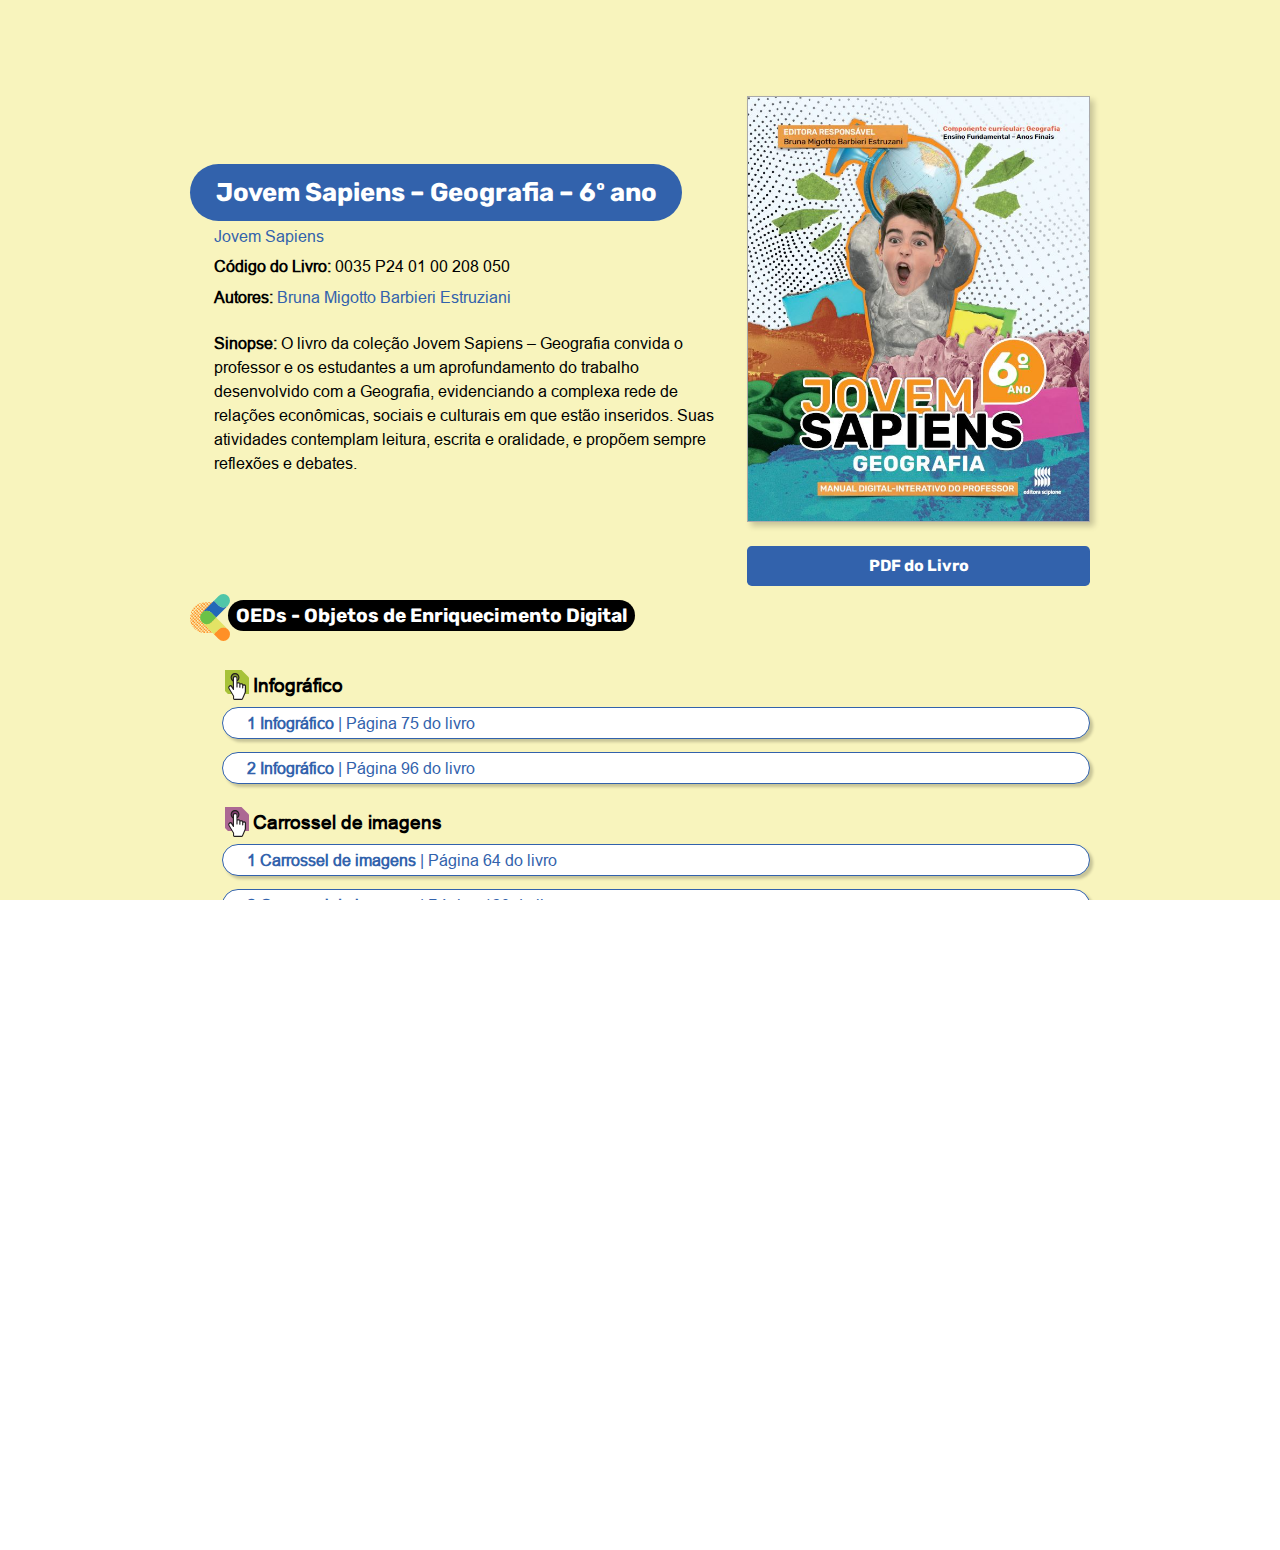
<file: index.html>
<?xml version="1.0" encoding="utf-8"?>
<!DOCTYPE html>
<html xmlns="http://www.w3.org/1999/xhtml" xml:lang="pt-BR" lang="pt-BR">

<head>
	<meta charset="UTF-8" />
	<title>OEDs do Livro Jovem Sapiens 6º ano</title>
	<meta name="robots" content="noindex, nofollow" />

	<!-- Metadados -->
	<meta name="language" content="pt-br" />
	<meta name="viewport" content="width=device-width, initial-scale=1.0" />
	
	<!-- CSS -->
    <link rel="stylesheet" media="screen" type="text/css" href="resources/styles/style_lt.css" />

    <!-- JS -->


</head>

<body lang="pt-BR" xml:lang="pt-BR" class="divulgacaoG24">
	<div itemscope="" itemtype="https://schema.org/Book">
		<meta itemprop="accessibilityFeature" content="largePrint/CSSEnabled" />
		<meta itemprop="accessibilityFeature" content="highContrast/CSSEnabled" />
		<meta itemprop="accessibilityFeature" content="resizeText/CSSEnabled" />
		<meta itemprop="accessibilityFeature" content="displayTransformability" />
		<meta itemprop="accessibilityFeature" content="longDescription" />
		<meta itemprop="accessibilityFeature" content="alternativeText" />
		<meta itemprop="accessibilityControl" content="fullKeyboardControl" />
	</div>
	<main class="vamosDivulgar">

		<!-- Páginas 000 e 000-->
		<section class="pag000 ">
		<!--Livro texto aluno -->
		<div class="">
			
			<div class="col2c alinhaOEDSdv">	
			
				<div class="infoLivro">
					<h2 class="h_titulo_volume">
						<a href="https://edocente.com.br/pnld/jovem-sapiens-geografia-6o-ano-objeto-1-pnld-2024-anos-finais-ensino-fundamental/" target="_blank">Jovem Sapiens – Geografia – 6º ano</a></h2>

					<div class="dados">
						<p class="p_titulo_colecao">
							<a href="https://edocente.com.br/pnld/jovem-sapiens-geografia-6o-ano-objeto-1-pnld-2024-anos-finais-ensino-fundamental/" target="_blank">Jovem Sapiens</a></p>
	
						<p class="p_codigo_livro">
							<span class="span_codigo_livro"><strong>Código do Livro:</strong></span> 
							<span class="conteudo_codigo_livro">0035 P24 01 00 208 050</span></p>
	
						<p class="p_autores">
							<span class="span_autores"><strong>Autores:</strong></span> 
							<span class="conteudo_autores"> <a href="https://edocente.com.br/autores/bruna-migotto-barbieri-estruziani/" target="_blank">Bruna Migotto Barbieri Estruziani</a> </span></p>
	
						<p class="p_sinopse"> 
							<span class="span_sinopse"><strong>Sinopse:</strong></span> 
							<span class="conteudo_sinopse">O livro da coleção Jovem Sapiens – Geografia convida o professor e os estudantes a um aprofundamento do trabalho desenvolvido com a Geografia, evidenciando a complexa rede de relações econômicas, sociais e culturais em que estão inseridos. Suas atividades contemplam leitura, escrita e oralidade, e propõem sempre reflexões e debates.</span> </p>
					</div>

					
				</div>
				<div>
					<figure class="capaLivroDV">
						<img src="resources/images/capa_prof.JPG" alt="" width="350" height="" />
					</figure>
					<a class="btnPDF" href="https://storage.googleapis.com/edocente-content-production/PNLD/PNLD_2024_OBJETO_1/Scipione/SapiensGeografia/index_MP_6.pdf" target="_blank">PDF do Livro</a>
				</div>
			</div>
			<div class="navOEDs">
				<h1 class="apresetaOED"><span>OEDs - Objetos de Enriquecimento Digital</span></h1>
				<h2 class="ti_cinfograficoDV">Infográfico</h2>
				<nav>
					<ul>
						
						<li><a href="content/infografico_6ano_a_movimentacao_das_placas.xhtml" target="_blank"><strong>1 Infográfico</strong> | Página 75 do livro</a></li>
						<li><a href="content/infografico_6ano_as_aguas_e_as_paisagens_terrestres.xhtml" target="_blank"><strong>2 Infográfico</strong> | Página 96 do livro</a></li>
					</ul>
				</nav>
				<h2 class="ti_carrosselDV">Carrossel de imagens</h2>
				<nav>
					<ul class="navCarrosselDV">	
						<li><a href="content/carrossel_h626072sv.html" target="_blank"><strong>1 Carrossel de imagens</strong> | Página 64 do livro</a></li>						
						<li><a href="content/carrossel_l792103gt.html" target="_blank"><strong>2 Carrossel de imagens </strong>| Página 128 do livro</a></li>
						<li><a href="content/carrossel_s923594co.html" target="_blank"><strong>3 Carrossel de imagens</strong> | Página 166 do livro</a></li>
						<li><a href="content/carrossel_s809111ym.html" target="_blank"><strong>4 Carrossel de imagens</strong> | Página 201 do livro</a></li>
						<li><a href="content/carrossel_r778930zj.html" target="_blank"><strong>5 Carrossel de imagens</strong> | Página 212 do livro</a></li>
						<li><a href="content/carrossel_y845834wn.html" target="_blank"><strong>6 Carrossel de imagens</strong> | Página 272 do livro</a></li>
						
				
					</ul>
				</nav>
				<h2 class="ti_gifDV">Gif</h2>
				<nav>
					<ul>							
						<li><a href="content/ano6_gif3.html" target="_blank"><strong>1 Gif</strong> | Página 96 do livro</a></li>
						<li><a href="content/ano6_gif4.html" target="_blank"><strong>2 Gif</strong> | Página 142 do livro</a></li>
						<li><a href="content/ano6_gif5.html" target="_blank"><strong>3 Gif</strong> | Página 172 do livro</a></li>
						<li><a href="content/ano6_gif6.html" target="_blank"><strong>4 Gif</strong> | Página 203 do livro</a></li>
						<li><a href="content/ano6_gif7.html" target="_blank"><strong>5 Gif</strong> | Página 223 do livro</a></li>
						<li><a href="content/ano6_gif8.html" target="_blank"><strong>6 Gif</strong> | Página 256 do livro</a></li>
						<li><a href="content/ano6_gif1.html" target="_blank"><strong>7 Gif</strong> | Página 19 do livro</a></li>
						<li><a href="content/ano6_gif2.html" target="_blank"><strong>8 Gif</strong> | Página 59 do livro</a></li>
					</ul>
				</nav>
			</div>

		</div>
		<!--Livro texto aluno -->

		</section>
		
		
	
	


	</main>
</body>

</html>
</file>
<file: resources/styles/style_lt.css>
@charset "UTF-8";
@import url(reset.css);
/* CSS Document */
/*
// páginas do livro PNDL 2024*/
/* Fonte Faces - Padrão de fonte sutilizadas no livro digital 
// Fonte Títulos: Rubik
// Fonte Citação: Sources Serif Pro
// Fonte Texto Principal:  Arial, Helvetica, sans-serif;

// Padrão de cores para títulos e seções do livro 
*/


@font-face {
    font-family: 'Rubik';
    font-style: normal;
    font-weight: 300;
    src: url(../fonts/Rubik-Regular.ttf) format('truetype'),
        url(../fonts/Rubik-Regular.woff2) format("woff2"),
        url(../fonts/Rubik-Regular.woff) format("woff"),
        url(../fonts/Rubik-Regular.otf) format("opentype");
}

@font-face {
    font-family: 'Rubik';
    font-style: italic;
    font-weight: 300;
    src: url(../fonts/Rubik-Italic.ttf) format('truetype'),
        url(../fonts/Rubik-Italic.woff2) format("woff2"),
        url(../fonts/Rubik-Italic.woff) format("woff"),
        url(../fonts/Rubik-Italic.otf) format("opentype");
}

@font-face {
    font-family: 'Rubik';
    font-style: normal;
    font-weight: bold;
    src: url(../fonts/Rubik-Bold.ttf) format('truetype'),
        url(../fonts/Rubik-Bold.woff2) format("woff2"),
        url(../fonts/Rubik-Bold.woff) format("woff"),
        url(../fonts/Rubik-Bold.otf) format("opentype");
}


@font-face {
    font-family: 'Rubik';
    font-style: italic;
    font-weight: bold;
    src: url(../fonts/Rubik-BoldItalic.ttf) format('truetype'),
        url(../fonts/Rubik-BoldItalic.woff2) format("woff2"),
        url(../fonts/Rubik-BoldItalic.woff) format("woff"),
        url(../fonts/Rubik-BoldItalic.otf) format("opentype");
}

@font-face {
    font-family: 'Source Serif Pro';
    font-style: normal;
    font-weight: 300;
    src: url(../fonts/SourceSerifPro-Regular.ttf) format('truetype'),
        url(../fonts/SourceSerifPro-Regular.woff2) format("woff2"),
        url(../fonts/SourceSerifPro-Regular.woff) format("woff"),
        url(../fonts/SourceSerifPro-Regular.otf) format("opentype");
}

@font-face {
    font-family: 'Source Serif Pro';
    font-style: italic;
    font-weight: 300;
    src: url(../fonts/SourceSerifPro-Italic.ttf) format('truetype'),
        url(../fonts/SourceSerifPro-Italic.woff2) format("woff2"),
        url(../fonts/SourceSerifPro-Italic.woff) format("woff"),
        url(../fonts/SourceSerifPro-Italic.otf) format("opentype");
}

@font-face {
    font-family: 'Source Serif Pro';
    font-style: normal;
    font-weight: bold;
    src: url(../fonts/SourceSerifPro-Bold.ttf) format('truetype'),
        url(../fonts/SourceSerifPro-Bold.woff2) format("woff2"),
        url(../fonts/SourceSerifPro-Bold.woff) format("woff"),
        url(../fonts/SourceSerifPro-Bold.otf) format("opentype");
}

@font-face {
    font-family: 'Source Serif Pro';
    font-style: italic;
    font-weight: bold;
    src: url(../fonts/SourceSerifPro-BoldItalic.ttf) format('truetype'),
        url(../fonts/SourceSerifPro-BoldItalic.woff2) format("woff2"),
        url(../fonts/SourceSerifPro-BoldItalic.woff) format("woff"),
        url(../fonts/SourceSerifPro-BoldItalic.otf) format("opentype");
}


@font-face {
    font-family: "Arial";
    font-style: normal;
    font-weight: 300;
    src: local('Arial'),
        url(../fonts/Arial.woff2) format("woff2"),
        url(../fonts/Arial.woff) format("woff"),
        url(../fonts/Arial.otf) format("opentype"),
        url(../fonts/Arial.ttf) format('truetype');
}


/* menu gabarito*/
.box_card {
    background: rgb(54, 54, 54);
    position: fixed;
    z-index: 1000;
    padding: 1em;
}

.box_card h2 {
    color: #4c9bfc;
    font-size: 1.4em;
}

.box_card .card li a, .box_card .card li {
    color: #fff;
}

.box_card .card li {
    margin: 0.5em 0;
}

.box_card .card li a:hover {
    color: #4c9bfc;
}

/* menu gabarito*/

/*  CSS com seletores */

* {
    box-sizing: border-box;
    margin: 0;
    padding: 0;
}

html, body {
    box-sizing: border-box;
    max-width: 100%;
    overflow-x: hidden;
}


section {
    box-sizing: border-box;
    margin: 0 0 2.5em 0;
}

header {
    display: flex;
    flex-direction: column;
}

section header {
    padding: 15px 0 8px 0;
}

body {
    box-sizing: border-box;
    font-family: Arial, Helvetica, sans-serif;
    font-size: 1em;
    hyphens: none;
    line-height: 1.5em;
    overflow-x: hidden;
}

blockquote {
    font-family: 'Source Serif Pro', serif;
    font-size: 1em;
    max-width: 100%;
}

figure {
    display: table;
    margin: 1em 0.5em;


}

figure img {
    display: block;
    height: auto;
    max-width: 100%;
}


figcaption {
    caption-side: bottom;
    display: table-caption;
    hyphens: none;
}


p, ul li {
    hyphens: none;
}

p {
    hyphens: none !important;
    line-height: 150%;
    max-width: 100%;
    padding: 0.2em 0;
}

strong {
    font-weight: bold;
}

em {
    font-style: italic;
}

strong em {
    font-weight: bold;
    font-style: italic;

}

main {
    max-width: 800px;
    margin: 0 auto;
}
.divulgacaoG24{
    background: #F8F4BD; 
    height: 100vh;
    padding-top: 3em;
}
.vamosDivulgar {
    max-width: 900px !important;
}

.infoLivro {

    width: 60%;

}

.h_titulo_volume {
    font-size: 1.6em;
    font-family: 'Rubik';
    background: #3262ac;
    border-radius: 6em;
    padding: 0.5em 1em;
    width: max-content;
    max-width: 100%;
    line-height: 1.2em;
}
.h_titulo_volume a{
    color: #fff;
}
.p_titulo_colecao{
   
    
}
.p_titulo_colecao a{
    color: #3262ac;
      
}
.conteudo_autores a{
    color: #3262ac;
}
.p_codigo_livro {}
.p_autores {}
.p_sinopse {
    margin-top: 1em;
}
.dados{
    margin-left: 1.5em;
}

.capaLivroDV {
    border: 1px solid #aaaaaa;
    box-shadow: 4px 4px 6px rgba(0, 0, 0, 0.2);
    margin: 2.5em 0 1em 0;
}
.alinhaOEDSdv {
    align-items:center;
    gap: 2em;
}
.apresetaOED {
    font-family: 'Rubik';
    font-size: 1.2em;
    margin-bottom: 0.3em;
    padding: 0.5em 1em 0.86em 2em;
    color: #fff;
    background: url(../images/bg_sumacap.svg) top left no-repeat;
    background-size:40px;
    border-radius: 3em;
    width: max-content;
    max-width: 100%;
}
.apresetaOED  span{
    background: #000;
    padding: 0.2em 0.4em;
    border-radius: 3em;
}

.ti_carrosselDV {
    background: url(../images/ico_carrossel.svg) center left no-repeat;
    background-size:24px;
    padding:0.5em 0.5em 0.5em 1.5em ;
    font-size: 1.2em;
    margin-left: 1.8em;
}

.ti_gifDV {
    background: url(../images/ico_gif.svg) center left no-repeat;
    background-size:24px;
    padding:0.5em 0.5em 0.5em 1.5em ;
    font-size: 1.2em;
    margin-left: 1.8em;
}

.ti_cinfograficoDV {
    background: url(../images/ico_infografico.svg) center left no-repeat;
    background-size:24px;
    padding:0.5em 0.5em 0.5em 1.5em ;
    font-size: 1.2em;
    margin-left: 1.8em;
    margin-top:1em  ;
}
.ti_videoDV {
    background: url(../images/ico_videoaulal.svg) center left no-repeat;
    background-size:24px;
    padding:0.5em 0.5em 0.5em 1.5em ;
    font-size: 1.2em;
    margin-left: 1.8em;
    margin-top:1em  ;
}
.navOEDs {
    max-width: 100%;
}
.navOEDs  nav ul{
    margin-bottom: 1em;
    margin-left: 2em;
}
.navOEDs  nav ul li{
    margin:0 0 0.8em 0;
}
.navOEDs  nav ul li a {
    color: #3262ac;
   
}
.navCarrosselDV li a {
   
}
.navOEDs  nav ul li {
   background: #fff;
    border: 1px solid #3262ac;
    padding: 0.2em 1.5em;
    border-radius: 2em;
    box-shadow: 3px 3px 3px rgba(0, 0, 0, 0.2);
   
}
.navOEDs  nav ul li:hover{
    background: #3262ac;

}
.navOEDs  nav ul li:hover a{
  color:#fff;
}

.btnPDF {
    background: #3262ac;
    color:#fff;
    font-family: 'Rubik';
    font-weight: bold;
    padding: 0.5em 1em;
    border-radius: 0.3em;
    text-align: center;
    margin-top: 1.5em;
    display: block;
}
/*ENRIQUECIMENTOS*/

.enriquecimento {

    padding: 2em;
    background: url(../images/bg_gabarito.svg) top left no-repeat #f8f4bc;
    margin:0 0 1em 0;
    width: 100%;
    max-width: 100%;
    
}

.enriquecimento h2 {
    font-family: 'Rubik', sans-serif;
    font-size: 1.3em;
    margin: 0 0 1em 0;
    text-align: center;
    color:#152030;
    content: '';
    height: 90px;
    margin: -35px 0 0 -60px;
    position: absolute;
    width: 60px;
}

.enriquecimento h3 {
    font-family: 'Rubik', sans-serif;
    font-size: 1.4em;
    margin: 1em 0 0.5em 0;
}


.voltar_enriquecimento {
    background: #576192;
    font-family: 'Rubik', sans-serif;
    font-size: 1.1em;
    color: #fff;
    padding: 8px;
    text-align: center;
    margin: 1em 0 1em 0;
    float: right;
    border-radius: 8px;
    box-shadow: 5px 3px 5px rgba(0, 0, 0, 0.2);
  }

  .voltar_enriquecimento:hover {
    background: #bfc7ee;
    font-family: 'Rubik', sans-serif;
    font-size: 1.1em;
    color: #40476e;
    padding: 8px;
    text-align: center;
    margin: 1em 0;
    float: right;
    border-radius: 8px;
    box-shadow: 5px 3px 5px rgba(0, 0, 0, 0.2);
  }

  video {
      width: 100%;
      max-width: 100%;
      margin: 1em 0;
  }

.tit_oed_carrossel{
    text-align:left;
    font-family:'Rubik', sans-serif;
    color:#000;
    background: url(../images/ico_carrossel.svg) center left no-repeat;
    background-position-y: 10px;
    background-position-x: 10px;
    background-size: 30px;
    font-size: 1.5em;
    max-width:100%;
    width:max-content;
    margin:1em 0 0.5em 1em;
    padding:0.7em 0.5em 0.5em 2em;
    background-color: #55b9a2;
    border-radius: 10px 10px 10px 0;
    display:block;
}


.tit_oed_infografico{
    text-align:left;
    font-family:'Rubik', sans-serif;
    color:#000;
    background: url(../images/ico_infografico.svg) center left no-repeat;
    background-position-y: 10px;
    background-position-x: 10px;
    background-size: 30px;
    font-size: 1.5em;
    max-width:100%;
    width:max-content;
    margin:1em 0 0.5em 1em;
    padding:0.5em 0.5em 0.2em 2em;
    background-color: #d5df40;
    border-radius: 10px;
    display:block;
}

.tit_oed_infografico2 {
    text-align: left;
    font-family:'Rubik', sans-serif;
    color: #000;
    background: url(../images/ico_infografico.svg) center left no-repeat;
    background-position-y: 10px;
    background-position-x: 10px;
    background-size: 30px;
    font-size: 1.5em;
    max-width: 100%;
    width: max-content;
    margin: 1em 0 0.5em 1em;
    padding: 0.5em 0.5em 0.5em 2em;
    background-color: #e22d9d;
    border-radius: 10px 10px 10px 0;
    display: block;
}

.tit_oed_gifanimado {
    text-align: left;
    font-family:'Rubik', sans-serif;
    color: #000;
    background: url(../images/ico_gif.svg) center left no-repeat;
    background-position-y: 10px;
    background-position-x: 10px;
    background-size: 30px;
    font-size: 1.5em;
    max-width: 100%;
    width: max-content;
    margin: 1em 0 0.5em 1em;
    padding: 0.5em 0.5em 0.5em 2em;
    background-color: #f5821f;
    border-radius: 10px 10px 10px 0;
    display: block;
}

.tit_oed_podcast {
    text-align: left;
    font-family:'Rubik', sans-serif;
    font-weight: bold;
    color: #000;
    background: url(../images/ico_podcast.svg) center left no-repeat;
    background-position-y: 10px;
    background-position-x: 10px;
    background-size: 30px;
    font-size: 1.5em;
    max-width: 100%;
    width: max-content;
    margin: 1em 0 0.5em 1em;
    padding: 0.5em 0.5em 0.5em 2em;
    background-color: #6dbbaf;
    border-radius: 10px 10px 10px 0;
    display: block;
}

.tit_oed_video {
    text-align: left;
    font-family:'Rubik', sans-serif;
    color: #000;
    background: url(../images/ico_videoaulal.svg) center left no-repeat;
    background-position-y: 10px;
    background-position-x: 10px;
    background-size: 30px;
    font-size: 1.5em;
    max-width: 100%;
    width: max-content;
    margin: 1em 0 0.5em 1em;
    padding: 0.5em 0.5em 0.5em 2em;
    background-color: #f5821f;
    border-radius: 10px 10px 10px 0;
    display: block;
}

.credito_oeds{
    padding-top:1em;
    display: block;
    text-align: right;
    font-size: 0.9em;
}
.espacoImgOeds {
    margin: 0 0 0 -5px;
}

.orientacao_vdidc34 {
    font-size: 0.9em;
    text-align: center;
}


/* CSS com Classes */

.corprof {
    color: #AA0065;
}

.idiomaitalico {
    font-style: italic;
}

.ocultamn {

    color: transparent;
}

.alinha {
    margin-left: 30px !important;
}

.alinhaImgMarc {
    margin-left: 40px !important;
}



.box_aluno {
    padding-bottom: 1em;
}

.esquerda tr td, .esquerda tr th, .esquerda {
    text-align: left !important;
}

.direita tr td, .direita tr th, .direita {
    text-align: right !important;
}

.centro tr td, .centro tr th, .centro {
    text-align: center !important;
}

.justificado tr td, .justificado tr th, .justificado {
    text-align: justify !important;
}

table tr td:empty, table tr th:empty {
    height: 38px;
    vertical-align: middle;
}

.hifen_ano {
    margin-left: -8px;
}

.bg_branco {
    background: #fff;
}

.url_para_encurtar {
    word-break: break-all;
    color: #000;

}

.credito_oeds{
    padding-top:1em;
    display: block;
    text-align: right;
    font-size: 0.9em;
}

.espacoImgOeds {
    margin: 0 0 0 -5px;
}

.orientacao_vdidc34 {
    font-size: 0.9em;
    text-align: center;
}

/* PÁGINA */

header .pag {
    align-self: flex-end;
}

.pag {
    background: #000;
    color: #fff;
    font-weight: bold;
    padding: 4px 8px;
    width: max-content;
    page-break-before: always;
    page-break-after: avoid;

}

.instrucao {
    background: rgb(49, 49, 49);
    box-shadow: 2px 2px 3px 0px rgba(0, 0, 0, 0.4);
    color: #FFF;
    font-weight: bold;
    margin-top: 2em;
    padding: 0.5em;
    margin: 2.5em 0 1em 0;
}

.texto {
    hyphens: none;
    text-align: justify;
    text-indent: 1.5em;
}

.textoEtapa {
    hyphens: none;
    text-align: justify;
    text-indent: 0em;
}

.txintermediario {
    padding: 0 0 0 40px;
    margin: 0.5em 0;
    text-indent: 0em !important;
}

.txintermediario .marcador {
    display: block;
    background: #000;
    border-radius: 5px;
    color: #fff;
    font-family: 'Rubik', sans-serif;
    font-weight: bold;
    text-align: center;
    padding: 2px 2px;
    margin: 0px 0px 0 -40px !important;
    position: absolute;
    width: 32px;
}

.acabamentoImg {
    border-radius: 20px;
}


/* MANUAL GERAL */
.box_geral_mp {
    background: #f2f5d5;
    padding: 1em;
}

.titulo1MP::before {
    background: url(../images/bg_titulo1mp.svg) top left no-repeat;
    background-size: 100%;
    content: '';
    width: 40px;
    height: 60px;
    position: absolute;
    margin: -17px 0 0 -45px;
}

.titulo1MP {
    background: #2f69b2;
    border-radius: 30px;
    color: #fff;
    font-family: 'Rubik';
    font-size: 1.7em;
    font-weight: bold;
    padding: 8px 20px;
    width: max-content;
    max-width: 100%;
    margin: 1em 0 0.5em 0.7em;
}

.titulo2MP::before {
    background: url(../images/bg_titulo2mp.svg) top left no-repeat;
    background-size: 100%;
    content: '';
    width: 30px;
    height: 50px;
    position: absolute;
    margin: -12px 0 0 -35px;
}

.titulo2MP {
    background: #e1e43c;
    border-radius: 30px;
    color: #000;
    font-family: 'Rubik';
    font-size: 1.4em;
    font-weight: bold;
    padding: 8px 20px;
    width: max-content;
    max-width: 100%;
    margin: 1em 0 0.5em 0.4em;

}

.titulo3MP {

    color: #2f69b2;
    font-family: 'Rubik';
    font-size: 1.2em;
    font-weight: bold;
    width: max-content;
    max-width: 100%;
    margin: 1em 0 0.5em 0em;

}

.titulo4MP {}

.titulo5MP {}

.titCompetencia1 {
    background: #e12d3e;
    border-radius: 6px 6px 6px 0px;
    color: #fff;
    font-family: 'Rubik';
    font-size: 1.1em;
    padding: 4px 8px;
    width: max-content;
    max-width: 100%;
    margin: 1em 0 0em 0;

}

.titCompetencia2 {
    background: #fac9c4;
    border-radius: 6px 6px 6px 0px;
    color: #970c21;
    font-family: 'Rubik';
    font-size: 1.0em;
    padding: 4px 8px;
    width: max-content;
    max-width: 100%;
    margin: 1em 0 0em 0;

}

.titCompetencia3 {
    border: 2px solid #fac9c4;
    border-radius: 0px 6px 6px 6px;
    color: #000;
    font-family: 'Rubik';
    font-size: 0.9em;
    padding: 4px 8px;
    width: max-content;
    max-width: 100%;
    margin: 0;

}

.box_competenciasEspecificas, .box_competenciasBncc {
    background: #fcddd6;
    padding: 1em;
    margin-bottom: 1em;
}

.box_competenciasBncc ol,
.box_competenciasEspecificas ol {
    margin: 0 0 0 30px;
}

.box_competenciasBncc ol li,
.box_competenciasEspecificas ol li {
    margin: 1em 0;
}

.box_competenciasBncc ol li .marcadorBncc,
.box_competenciasEspecificas ol li .marcadorBncc {
    background:#CA112E;
    border-radius: 5px;
    color: #fff;
    display: block;
    font-family: 'Rubik';
    font-weight: bold;
    font-size: 1em;
    position: absolute;
    width: 28px;
    height: 25px;
    text-align: center;
    margin: 0 0 0 -35px;
}

.txIntermediario {
    text-align: left;
    margin: 0.3em 0 0.5em 0;
    hyphens: none;

}

/*TITULOS MP GERAL ESPECIFICOS*/
.ti_vamosComecarMp {
    background: #CA112E;
    border-radius: 14px;
    color: #fff;
    font-family: 'Rubik';
    font-size: 1.1em;
    padding: 4px 20px;
    width: max-content;
    max-width: 100%;
    margin: 1em 0 0.2em 10px;
}

.ti_vamosComecarMp::before {
    background: url(../images/bg_tivamosconcluirmp.svg) top left no-repeat;
    background-size: 100%;
    content: '';
    width: 25px;
    height: 40px;
    position: absolute;
    margin: -8px 0 0 -30px;
}

.ti_aberturaCapituloMP {
    background: #E1E558;
    border-radius: 14px;
    color: #000;
    font-family: 'Rubik';
    font-size: 1.1em;
    padding: 4px 25px;
    width: max-content;
    max-width: 100%;
    margin: 1em 0 0.2em 25px;
}

.ti_aberturaCapituloMP::before {
    background: url(../images/bg_tiaberturacapmp.svg) top left no-repeat;
    background-size: 100%;
    content: '';
    width: 45px;
    height: 40px;
    position: absolute;
    margin: -8px 0 0 -52px;
}

.ti_desenvolvimentoConteudoMp {

    border-radius: 14px;
    color: #000;
    font-family: 'Rubik';
    font-size: 1.1em;
    padding: 4px 12px;
    width: max-content;
    max-width: 100%;
    margin: 1em 0 0.2em 20px;
}

.ti_desenvolvimentoConteudoMp::before {
    background: url(../images/bg_titulo2mp.svg) top left no-repeat;
    background-size: 100%;
    content: '';
    width: 25px;
    height: 40px;
    position: absolute;
    margin: -8px 0 0 -30px;
}

.ti_sujeitoFocoMp {
    background: #47BFA5;
    border-radius: 14px;
    color: #000;
    font-family: 'Rubik';
    font-size: 1.1em;
    padding: 4px 20px;
    width: max-content;
    max-width: 100%;
    margin: 1em 0 0.2em 10px;
}

.ti_sujeitoFocoMp::before {
    background: url(../images/bg_tisujeitofocomp.svg) top left no-repeat;
    background-size: 100%;
    content: '';
    width: 25px;
    height: 40px;
    position: absolute;
    margin: -8px 0 0 -30px;
}

.ti_geografiaDebateMp {
    background: #CF2791;
    border-radius: 14px;
    color: #fff;
    font-family: 'Rubik';
    font-size: 1.1em;
    padding: 4px 20px;
    width: max-content;
    max-width: 100%;
    margin: 1em 0 0.2em 20px;
}

.ti_geografiaDebateMp::before {
    background: url(../images/bg_tidebatemp.svg) top left no-repeat;
    background-size: 100%;
    content: '';
    width: 50px;
    height: 40px;
    position: absolute;
    margin: -12px 0 0 -45px;
}

.ti_horaTemaMp {
    background: #007765 /*#008E78*/;
    border-radius: 14px;
    color: #fff;
    font-family: 'Rubik';
    font-size: 1.1em;
    padding: 4px 20px;
    width: max-content;
    max-width: 100%;
    margin: 1em 0 0.2em 35px;
}

.ti_horaTemaMp::before {
    background: url(../images/bg_tihoradotemamp.svg) top left no-repeat;
    background-size: 100%;
    content: '';
    width: 50px;
    height: 40px;
    position: absolute;
    margin: -12px 0 0 -60px;
}

.ti_dialogandoMp, .ti_embuscaoMp {
    background: #2E6AB3;
    border-radius: 14px;
    color: #fff;
    font-family: 'Rubik';
    font-size: 1.1em;
    padding: 4px 20px;
    width: max-content;
    max-width: 100%;
    margin: 1em 0 0.2em 15px;
}

.ti_dialogandoMp::before, .ti_embuscaoMp::before {
    background: url(../images/bg_dialogandocompv.svg) top left no-repeat;
    background-size: 100%;
    content: '';
    width: 50px;
    height: 40px;
    position: absolute;
    margin: -12px 0 0 -38px;
}

.ti_mesmoTempoMp {
    background: #B93A1E /*#E54A28*/;
    border-radius: 14px;
    color: #fff;
    font-family: 'Rubik';
    font-size: 1.1em;
    padding: 4px 20px;
    width: max-content;
    max-width: 100%;
    margin: 1em 0 0.2em 8px;
}

.ti_mesmoTempoMp::before {
    background: url(../images/bg_timesmotempomp.svg) top left no-repeat;
    background-size: 100%;
    content: '';
    width: 30px;
    height: 40px;
    position: absolute;
    margin: -8px 0 0 -35px;
}

.ti_olhoFonteMp {
    background:#006230 /*#009247*/;
    border-radius: 14px;
    color: #fff;
    font-family: 'Rubik';
    font-size: 1.1em;
    padding: 4px 20px;
    width: max-content;
    max-width: 100%;
    margin: 1em 0 0.2em 10px;
}

.ti_olhoFonteMp::before {
    background: url(../images/bg_tideolhomp.svg) top left no-repeat;
    background-size: 100%;
    content: '';
    width: 30px;
    height: 40px;
    position: absolute;
    margin: -8px 0 0 -35px;
}

.ti_boxComplementarMp {
    background: #D4DAEF;
    border-radius: 14px 14px 14px 0px;
    color: #000;
    font-family: 'Rubik';
    font-size: 1.1em;
    padding: 4px 12px;
    width: max-content;
    max-width: 100%;
    margin: 1em 0 0.2em 0;
}

.ti_atividadesMp {
    background: #E1E558;
    border-radius: 0px 14px 14px 14px;
    color: #000;
    font-family: 'Rubik';
    font-size: 1.1em;
    padding: 4px 12px;
    width: max-content;
    max-width: 100%;
    margin: 1em 0 0.2em 8px;
}

.ti_atividadesMp::before {
    background: url(../images/bg_tiatividadesmp.svg) top left no-repeat;
    background-size: 100%;
    content: '';
    width: 30px;
    height: 40px;
    position: absolute;
    margin: -12px 0 0 -20px;
}


.ti_vocabularioMp {
    border-bottom: 2px solid #F18D6A;
    color: #000;
    font-family: 'Rubik';
    font-size: 1.1em;
    width: max-content;
    max-width: 100%;
    margin: 1em 0 0.2em 0;
}

.ti_organizandoApreMp {
    background: #CA112E;
    border-radius: 14px 14px 14px 0px;
    color: #fff;
    font-family: 'Rubik';
    font-size: 1.1em;
    padding: 4px 12px;
    width: max-content;
    max-width: 100%;
    margin: 1em 0 0.2em 0;
}

.ti_vamosConcluirMp {
    background: #CA112E;
    border-radius: 14px;
    color: #fff;
    font-family: 'Rubik';
    font-size: 1.1em;
    padding: 4px 18px;
    width: max-content;
    max-width: 100%;
    margin: 1em 0 0.2em 10px;
}

.ti_vamosConcluirMp::before {
    background: url(../images/bg_tivamosconcluirmp.svg) top left no-repeat;
    background-size: 100%;
    content: '';
    width: 25px;
    height: 40px;
    position: absolute;
    margin: -5px 0 0 -30px;
}


.ti_paraAlemMp {
    background: #2E6AB3;
    border-radius: 14px;
    color: #fff;
    font-family: 'Rubik';
    font-size: 1.1em;
    padding: 4px 18px;
    width: max-content;
    max-width: 100%;
    margin: 1em 0 0.2em 45px;
}

.ti_paraAlemMp::before {
    background: url(../images/bg_tialempv.svg) top left no-repeat;
    background-size: 100%;
    content: '';
    width: 65px;
    height: 80px;
    position: absolute;
    margin: -5px 0 0 -65px;
}

.ti_referenciasComeMp {
    background: #E1E558;
    border-radius: 14px;
    color: #000;
    font-family: 'Rubik';
    font-size: 1.1em;
    padding: 4px 12px;
    width: max-content;
    max-width: 100%;
    margin: 1em 0 0.2em 10px;
}

.ti_referenciasComeMp::before {
    background: url(../images/bg_titulo2mp.svg) top left no-repeat;
    background-size: 100%;
    content: '';
    width: 20px;
    height: 50px;
    position: absolute;
    margin: -5px 0 0 -25px;
}



.itemMp {
    margin: 0 0 0 15px;
}

.itemMp li::before {
    content: '•';
    color: #5B91CC;
    width: 10px;
    height: 10px;
    position: absolute;
    margin: 0 0 0 -15px;
}

.itemMpCont {
    margin: 0 0 0 15px;
}

.fundoGeralMp {
    background: #cbe8dd;
    border-radius: 16px;
    padding: 1em;
    margin: 1em 0;
}

.tb_habilidadeBncc tbody tr td:first-child {
    font-weight: bold;
}

.tb_habilidadeBncc, .tb_ficha{
    margin: 1em 0;
    width: 100%;
    max-width: 100%;
}

.tb_habilidadeBncc thead tr th, .tb_ficha thead tr th {
    background: #D4DAEF;
    text-align: center;
    font-weight: bold;
    font-size: 1em;

}

.tb_habilidadeBncc th, .tb_habilidadeBncc td,
.tb_ficha th, .tb_ficha td {
    border: 1px solid #5B91CC;
}

.tb_habilidadeBncc tr:nth-child(even) {
    background: #E7EFC1;
}
.tb_ficha tr:nth-child(even) {
    background:transparent;
}

.tb_quadroConteudo {
    margin: 1em 0;
    max-width: 100%;
}

.tb_quadroConteudo thead th {
    background: #D4DAEF;
    text-align: center;
    font-weight: bold;
    padding: 4px 8px;
    hyphens: none;
}

.tb_quadroConteudo th, .tb_quadroConteudo td {
    border: 1px solid #5B91CC;
}

.tb_quadroConteudo tr td {
    vertical-align: top;
    font-size: 0.9em;
    word-wrap: break-word;
}

.tb_quadroConteudo tr td ul {
    margin: 0 0 0 10px;
}

.tb_quadroConteudo tr td ul li::before {
    content: '•';
    color: #5B91CC;
    width: 10px;
    height: 10px;
    position: absolute;
    margin: 0 0 0 -10px;
}

.tb_quadroConteudo tbody tr td:first-child{
    font-weight: bold;
    color: #2f69b2;
}
.tb_quadroConteudo tbody tr td span:first-child{
    background: #BC1680;
    border-radius: 8px;
    color: #fff;
    display: block;
    width: 35px;
    height: 25px;
    padding: 0 0 0 4px;
    text-align: center;
    margin: 0 0 0 5px;
}
.tb_quadroConteudo tbody tr td span:first-child::before{
    background: url(../images/bg_tbcapmp.svg) top left no-repeat;
    background-size: 100%;
    content: '';
    width: 38px;
    height: 35px;
    position: absolute;
    margin: -5px 0 0 -22px;
}



.box_geral_mp .citacao {
    border-left-style: none;
    padding: 0 0 0 0em;
}

.box_geral_mp .citacao .itemMp {
    margin: 0 0 0 40px;
}

.box_geral_mp .citacao .itemMp li {

    list-style: none;
}

.box_geral_mp .citacao .itemMpCont {
    margin: 0 0 0 40px;
    font-family: 'Source Serif Pro', serif;
}

 .itemMp li .itemSubMp{
    margin: 0 0 0 10px;
}
.itemSubMp li::before {
    content: '›';
    color: #2f69b2;
    font-weight: bold;
    width: 10px;
    height: 10px;
    padding: 0 8px;
}


/* FICHA */

.info_elaboradores, .info_editorial,
.dados_editora, .ambiente, .dados_grafica {
    margin: 1em 0;
}

.info_elaboradores h2 {
    margin: 1em 0;
}

.info_elaboradores ul {
    margin: 0 0 1em 0;
}
/* APRESENTAÇÃO MP */
.box_geral_mp .box_apresentacao {
    background: transparent !important;
    padding: 1em;
}

/* SUMÁRIO MP  */

.box_geral_mp .ti_sumario {
    background:#3262ac ;
    border-radius: 30px;
    font-family: 'Rubik';
    font-size: 1.8em;
    font-weight: bold;
    color:#e7e349 ;
    padding: 8px 16px;
    width: max-content;
    margin: 1em 0 1em 1em;
}

.box_geral_mp .ti_sumario::before {
    background: url(../images/bg_sumario.svg) top left no-repeat;
    content: '';
    width: 60px;
    height: 84px;
    position: absolute;
    margin: -50px 0 0 -50px;
}

.sumario_professor{
    font-family: 'Rubik';
    font-size: 1em;
}
.sumario_professor ol {
  margin-left: 1.5em;
}
.sumario_professor ol li a{ 
    color: #000;
}
.sumario_professor ol li ol{
    margin: 0.5em 0;
}
.sumaTit1::before{
    background: url(../images/bg_itemsumamp.svg) top left no-repeat;
    background-size: 100%;
    content: '';
    width: 16px ;
    height:35px ;
    position: absolute;
    margin:  0 0 0 -20px;
}
.sumaTit1{
    margin: 0.4em 0;
}
.sumaTit1 a{
    color: #3069b3 !important;
    font-weight: bold;
    font-size: 1.3em;
}
.sumaTit2{
    margin:0.2em 0 0.9em 0.5em !important;
}
.sumaTit2 a{
    color: #000 !important;
    font-weight: bold;
    font-size: 1.1em;
    background: #EAEB86;
    border-radius: 20px;
    padding: 4px 10px;
}
.sumaTit3{
    margin: 0 0 0 0.8em;
}
.sumaTit3 a{
    background:transparent !important;
    border-radius: 0px !important;
    color: #3069b3 !important;
    font-weight: bold;
    font-size: 1em;

}


/* SUMÁRIO LT  */
.ti_sumario {
    background: #e7e349;
    border-radius: 30px;
    font-family: 'Rubik';
    font-size: 1.8em;
    font-weight: bold;
    color: #3262ac;
    padding: 8px 16px;
    width: max-content;
    margin: 1em 0;
}

.ti_sumario::before {
    background: url(../images/bg_sumario.svg) top left no-repeat;
    content: '';
    width: 60px;
    height: 84px;
    position: absolute;
    margin: -50px 0 0 -50px;
}

.sumario_aluno ol li ol {
    margin: 0 0 0 12px;
}

.sumario_aluno ol li ol li ol {
    margin: 0 0 0 0px;
}

.sumario_aluno ol li ol li ol li ol {
    margin: 0 0 0 12px;
}

.sumaVamoCome {
    border: 1px solid #e4032d;
    border-radius: 30px;
    padding: 4px 16px;
    width: max-content;
    margin: 0.5em 0;
}

.sumaVamoCome a {
    color: #e4032d;
    font-size: 1.2em;
    font-weight: bold;
}

.capNum {
    background: #000;
    border-radius: 30px;
    font-weight: bold;
    color: #fff;
    padding: 8px 0px 8px 20px;


}

.numCap {
    background: #BC1680;
    border-radius: 30px;
    font-size: 1.4em;
    color: #fff;
    padding: 4px 12px;
    margin: 0 0 0 10px;
}

.sumaPag {
    color: #BC1680;
}

.ticap {
    background: #F8F4BD;
    border-radius: 30px;
    color: #3262ac;
    padding: 4px 16px;
    font-size: 1.4em;
    line-height: 190%;
}

.sumaFinal {
    margin: 0.5em 0;
}

.sumaFinal a {
    background: #F8F4BD;
    border-radius: 30px;
    color: #3262ac;
    font-weight: bold;
    padding: 4px 16px;
    font-size: 1.4em;
    line-height: 190%;
}

.sumaCap::before {
    background: url(../images/bg_sumacap.svg) top left no-repeat;
    background-size: 100%;
    content: '';
    width: 40px;
    height: 50px;
    position: absolute;
    margin: -2px 0 0 -26px;
}

.sumaCap {
    margin: 2em 0;
}

.sumaCap a {
    /*background:#F8F4BD;
    border-radius: 8px;*/
    color: #3262ac;
    font-weight: bold;

}

.sumaPeso1 {
    margin: 1em 0;
}

.sumaPeso1::before {
    background: url(../images/suma_peso1.svg) top left no-repeat;
    background-size: 100%;
    content: '';
    width: 10px;
    height: 20px;
    position: absolute;
    margin: 4px 0 0 -16px;
}

.sumaPeso1 a {
    color: #000;
    font-size: 1.3em;
    font-weight: bold;
}

.sumaPeso2 a {
    color: #000;
    font-size: 1.1em;
    font-weight: 200;
}

.sumaPeso3 a {
    color: #000;
    font-size: 1em;
    font-weight: 200;
}
.sumaRecuo3 {
    padding-left: 16px !important;
}

/* Atividades */
.sumaAtividade a {
    color: #288336;
    font-size: 1.2em;
    font-weight: 200;
}

/* Seção atividades*/
.sumaSecAtividade {
    margin: 1em 0;
}

.sumaSecAtividade a {
    color: #288336;
    font-size: 1.3em;
    font-weight: 200;
}

/* Organizando o aprendizado*/
.sumaOrganizando a {
    color: #e4032d;
    font-size: 1.2em;
    font-weight: 200;
}

.sumaOrganizando {
    margin: 0.5em 0 0.5em 12px;
}

/* Dialogando com ... */
.sumaSecDialoga {
    margin: 1em 0;
}

.sumaSecDialoga a {
    color: #3262ac;
    font-size: 1.3em;
    font-weight: 200;
}

.sumaSecDialogaSub {
    margin: 0.5em 0 0.5em 12px;
}

.sumaSecDialogaSub a {
    border-left: 10px solid rgba(97, 146, 205, 0.4);
    color: #000;
    font-size: 1.2em;
    font-weight: 200;
    padding: 0px 8px;
}


/*Geografia em debate */
.sumaSecDebate {
    margin: 1em 0;
}

.sumaSecDebate a {
    color: #3262ac;
    font-size: 1.3em;
    font-weight: 200;
}

.sumaSecDebateSub {
    margin: 0.1em 0 0.1em 12px;
}

.sumaSecDebateSub a {
    border-left: 10px solid rgba(97, 146, 205, 0.4);
    color: #000;
    font-size: 1.2em;
    font-weight: 200;
    padding: 0px 8px;
}

/*Em busca de conhecimento*/
.sumaSecEmbusca {
    margin: 1em 0;
}

.sumaSecEmbusca a {
    color: #3262ac;
    font-size: 1.3em;
    font-weight: 200;
}

.sumaSecEmbuscaSub {
    margin: 0.1em 0 0.1em 12px;
}

.sumaSecEmbuscaSub a {
    border-left: 10px solid rgba(97, 146, 205, 0.4);
    color: #000;
    font-size: 1.2em;
    font-weight: 200;
    padding: 0px 8px;
}


/* AO MESMO TEMPO */
.sumaSujeito a {
    color: #af6901;
    /*#f39200*/
    font-size: 1.2em;
    font-weight: 200;
}

/* De olho da fonte */

.sumaSecOlho {
    margin: 1em 0;
}

.sumaSecOlhoSub {
    margin: 0.2em 0 0.2em 12px;
}

.sumaSecOlho a {
    color: #008639;
    font-size: 1.3em;
    font-weight: 200;
}

.sumaSecOlhoSub a {
    border-left: 10px solid rgba(0, 134, 57, 0.4);
    color: #000;
    font-size: 1.2em;
    font-weight: 200;
    padding: 0px 8px;
}

/* Hora do tema */
.sumaSecHora {
    margin: 1em 0;
}

.sumaSecHoraSub {
    margin: 0.1em 0 0.1em 12px;
}

.sumaSecHora a {
    color: #00836f;
    font-size: 1.3em;
    font-weight: 200;
}

.sumaSecHoraSub a {
    border-left: 10px solid rgba(0, 152, 129, 0.4);
    color: #000;
    font-size: 1.2em;
    font-weight: 200;
    padding: 0px 8px;
}

.box_apresentacao {
    background: #F8F4BD;
    padding: 1em;
}

.box_apresentacao .box {
    padding: 1em 2em;
}

.box_apresentacao::before {
    background: url(../images/bg_apresentacao.svg) top left no-repeat;
    content: '';
    width: 68px;
    height: 112px;
    position: absolute;
    margin: -15px 0 0 -10px;
}

.ti_apresentacaolt {
    background: #2E65A7;
    border-radius: 30px;
    box-shadow: 2px 5px 5px 3px #F0EB83;
    color: #F0EB83;
    font-size: 1.5em;
    width: max-content;
    padding: 8px 30px;
    margin: 1.3em 0 1em 1.5em;
}

.box_conhecaLt {
    background: #F8F4BD;
    padding: 1em;
}

.box_conhecaLt .box {
    padding: 0 1em;
}

.box_conhecaLt h3 {
    font-size: 1.1em;
}

.ti_conhecalivro::before {
    background: url(../images/bg_conhecaolivro.svg) top left no-repeat;
    background-size: 100%;
    content: '';
    width: 84px;
    height: 62px;
    position: absolute;
    margin: -12px 0 0 -94px;
}

.ti_conhecalivro {
    background: #F0EB83;
    border-radius: 30px;
    box-shadow: 2px 5px 5px 3px #F0EB83;
    color: #2E65A7;
    font-weight: bold;
    font-size: 1.5em;
    width: max-content;
    padding: 8px 30px;
    margin: 1.3em 0 1.5em 2em;
}



/* POSICIONAMENTO - COLUNAS */
.col2 {
    display: flex;
    flex-direction: row;
    justify-content: space-between;
    margin: 0.5em 0;
}

.col2c {
    display: flex;
    flex-direction: row;
    justify-content: space-evenly;
    margin: 0.5em 0;
}

.largura200 {
    width: 200px;
}

.largura300 {
    width: 300px;
}

/* MANUAL EM U*/

aside {
    background: #f2f5d5;
    padding: 1em;
}

.orienta {
    background: #5a90cc;
    border-radius: 8px;
    font-family: 'Rubik';
    font-size: 1.3em;
    font-weight: bold;
    padding: 8px 16px;
    text-align: center;
    margin-bottom: 1em;
}

.titVinhetaObj {
    background: #2f69b2;
    border-radius: 8px;
    color: #fff;
    font-family: 'Rubik';
    font-weight: bold;
    font-size: 1.1em;
    padding: 4px 16px;
    width: max-content;
    max-width: 100%;
    margin: 1em 0 0.5em 0;
}

.titVinhetaObj::before {
    background: url(../images/bg_objetivomp.svg) top left no-repeat;
    background-size: 100%;
    content: '';
    width: 40px;
    height: 40px;
    position: absolute;
    margin: -21px 0 0 -33px;
}

.titVinhetaJust {
    background: #f5821f;
    border-radius: 8px;
    color: #000;
    font-family: 'Rubik';
    font-weight: bold;
    font-size: 1.1em;
    padding: 4px 16px;
    width: max-content;
    max-width: 100%;
    margin: 1em 0 0.5em 0;
}

.titVinhetaResp {
    background: #d5df40;
    border-radius: 8px;
    color: #000;
    font-family: 'Rubik';
    font-weight: bold;
    font-size: 1.1em;
    padding: 4px 16px;
    width: max-content;
    max-width: 100%;
    margin: 1em 0 0.5em 0;
}

.titVinhetaBncc {
    background: #c12e3c;
    border-radius: 8px;
    color: #fff;
    font-family: 'Rubik';
    font-weight: bold;
    font-size: 1.1em;
    padding: 4px 16px;
    width: max-content;
    max-width: 100%;
    margin: 1em 0 0.5em 0;
}

.titVinhetaInte {
    background: #06c4a6;
    border-radius: 8px;
    color: #000;
    font-family: 'Rubik';
    font-weight: bold;
    font-size: 1.1em;
    padding: 4px 16px;
    width: max-content;
    max-width: 100%;
    margin: 1em 0 0.5em 0;
}

.titVinhetaInte::before {
    background: url(../images/bg_integrandomp.svg) top left no-repeat;
    background-size: 100%;
    content: '';
    width: 25px;
    height: 40px;
    position: absolute;
    margin: -7px 0 0 -28px;
}

.titVinhetaSuges {
    background: #ce2b90;
    border-radius: 8px;
    color: #fff;
    font-family: 'Rubik';
    font-weight: bold;
    font-size: 1.1em;
    padding: 4px 16px;
    width: max-content;
    max-width: 100%;
    margin: 1em 0 0.5em 0;
}

.titVinhetaSuges::before {
    background: url(../images/bg_sugestaomp.svg) top left no-repeat;
    background-size: 100%;
    content: '';
    width: 30px;
    height: 40px;
    position: absolute;
    margin: -10px 0 0 -18px;
}


.titSecaoSubMp {
    color: #000;
    font-family: 'Rubik';
    font-weight: bold;
    font-size: 1em;
    width: max-content;
    max-width: 100%;
    margin: 0.5em 0 0.5em 0;
}

.fimobjetivos {
    background: url(../images/bg_fimobjetivos.svg);
    height: 2px;
    margin: 1em 0;
}


.fimJustificativa {
    background: url(../images/bg_fimjustificativa.svg);
    height: 2px;
    margin: 1em 0;
}

.fimresposta {
    background: url(../images/bg_fimresposta.svg);
    height: 2px;
    margin: 1em 0;
}

.fimbncc {
    background: url(../images/bg_fimbncc.svg);
    height: 2px;
    margin: 1em 0;
}

.fimintegrando {
    background: url(../images/bg_fimintegrando.svg);
    height: 2px;
    margin: 1em 0;
}

.fimsugestoes {
    background: url(../images/bg_fimsugestao.svg);
    height: 2px;
    margin: 1em 0;
}



.letraMp span:first-child {
    color: #000;
    font-weight: bold;
}

.li_itemMp {
    margin: 0.5em 0;
    text-align: justify;
    hyphens: none;
}

.li_itemMp .li_itemSub {
    margin-left: 1em;
    text-align: justify;
    hyphens: none;
}

.li_itemMp li::before {
    content: '•';
    color: #2f69b2;
    width: 10px;
    height: 10px;
    padding: 0 8px;
}

.li_itemSub li::before {
    content: '›';
    color: #2f69b2;
    font-weight: bold;
    width: 10px;
    height: 10px;
    padding: 0 8px;
}

.li_itemCont {
    margin-left: 21px;
}

.respNum, .respLetra,
.respNumLetra, .li_respItem {
    margin: 0.2em 0;
    text-align: justify;
    hyphens: none;
}


.respNum span:first-child {
    color: #a4530b;
    font-weight: bold;
}

.respLetra span:first-child {
    color: #a4530b;
    font-weight: bold;
}

.respNumLetra span:first-child {
    color: #a4530b;
    font-weight: bold;
}

.li_respItem li::before {
    content: '•';
    color: #a4530b;
    width: 8px;
    height: 10px;
    padding: 0 6px 0 7px;
}

.citacaoMp {
    font-family: 'Source Serif Pro', serif;
    hyphens: none;

}

.citacaoMp blockquote {
    font-family: 'Source Serif Pro', serif;
    hyphens: none;
    text-align: justify;
    text-indent: 1.5em;
}

.titCitacaoMp {
    text-align: center;
    font-size: 1.3em;
    margin: 1em 0 0.5em 0;
}

.li_citacaoItem {
    margin: 0.5em 0;
}

.li_citacaoItem li::before {
    content: '•';
    color: #2f69b2;
    width: 10px;
    height: 10px;
    padding: 0 8px;
}

.li_tabelaItem li::before {
    content: '•';
    color: #2f69b2;
    width: 10px;
    height: 10px;
    padding: 0 8px;
}



/* ABERTURA */

.abertura {
    background: url(../images/bg_capunidade.svg) top left no-repeat #f0eb82;
    padding: 0.5em 0 0 0;
}

.abertura2 {
    background: #f0eb82;
}

.abertura .box, .abertura2 .box {
    padding: 1em 2em;
}

.chapter {
    color: #3262ac;
    font-family: 'Rubik', sans-serif;
    margin: 1em;
    max-width: 100%;
    width: max-content;
}

.chapter .cap {
    background: #000;
    border-radius: 60px;
    display: block;
    color: #fff;
    font-size: 0.8em;
    margin: 25px 0 0 0;
    padding: 4px 16px;
    width: max-content;

}

.chapter .numero {
    background: url(../images/bg_cap_numero.svg) top center no-repeat;
    background-size: 100%;
    color: #fff;
    display: block;
    font-size: 2.2em;
    padding: 25px 0 0 0;
    text-align: center;
    width: 70px;
    height: 72px;
    margin: 0 20px 0 0;
}

.chapterBox {
    display: flex;
    align-items: center;
}

.chapter .titUn {
    font-size: 1.6em;
    width: 80%;
    max-width: 80%;
}

.abertura .legenda, .abertura2 .legenda {
    background: #f8f4bc;
    border-radius: 0 20px 20px 20px;
    margin: 0 0 0 15px;
    padding: 4px 8px;

}

.abertura .legenda .marcador, .abertura2 .legenda .marcador {
    margin: -30px 0 0 -25px;
}

.abertura .box_ativamente .legenda {
    background: #f0eb82;
    border-radius: 0 20px 20px 20px;
    margin: 0 0 0 15px;
    padding: 4px 8px;
    width: max-content;
}

.abertNum {
    padding: 0 0 0 40px;
}

.abertNum span:first-child {
    font-weight: 600;
    margin: 0 0 0 -40px;
    padding: 0 4px;
    position: absolute;
}


.abertLetra {
    padding: 0 0 0 30px;
}

.abertLetra span:first-child {
    font-weight: 600;
    margin: 0 0 0 -30px;
    padding: 0 4px;
    position: absolute;
}


.abertura figure .marcador, .abertura2 figure .marcador {
    background: url(../images/bg_marcadoraber.svg) center center no-repeat;
    background-size: 100%;
    color: #000;
    padding: 8px 8px 16px 8px;
    width: 30px;
    margin: -16px 0 0 -10px;

}

.abertura figure .marcador {
    margin: -10px 0 0 -10px;
    position: absolute;
}

.abertura .citacao, .abertura2 .citacao {
    background: #D6EBE2;

    padding: 1em;
    margin: 1em 0;
}

.abertura .citacao .marcador, .abertura2 .citacao .marcador {
    background: url(../images/bg_marcadoraber.svg) center center no-repeat;
    background-size: 100%;
    color: #000;
    padding: 8px 8px 16px 8px;
    width: 30px;
    margin: -30px 0 0 -30px;
}




.secAtivamente {
    background: url(../images/bg_atividamente.svg) top left no-repeat;
    background-size: 100%;
    color: #fff;
    font-family: 'Rubik', sans-serif;
    font-size: 1.2em;
    font-weight: bold;
    margin: -60px 0 0 -15px;
    padding: 14px 10px 8px 20px;
    position: absolute;
    width: max-content;
}

.box_ativamente {
    background: #f8f4bc;
    border-radius: 20px;
    margin: 2em 0em 1em 0em;
    padding: 2em 1em 1em 1em;
    max-width: 100%;
}

.box_ativamente figure img {
    max-width: 100%;
}

.abertItem {
    margin: 1em 0 1em 2em;
}

.abertItem li::before {
    content: '•';
}

.atvAbert {
    margin: 0 0 0 40px;
}

.atvAbert .marcador {
    background: #000;
    color: #fff;
    margin: 0px 0 0 -35px;
    padding: 0px 6px;
    position: absolute;
}



/* ATIVIDADES */
.atividadesGeo {
    background: #fbca8d;
    border-radius: 16px 16px 16px 0;
    font-family: 'Rubik';
    font-weight: bold;
    padding: 4px 16px;
    width: max-content;
    max-width: 90%;
    line-height: 130%;
    margin-top: 1em;
}

.box_atividadesGeo {
    border-left: 2px solid #fbca8d;
    border-bottom: 2px solid #fbca8d;
    border-radius: 0 0 0 10px;
    padding: 1em;
    margin-bottom: 1em;

}

/* ATIVIDADES HISTÓRIA

.atividades {
    background: url(../images/bg_atividades.svg) top left no-repeat;
    background-size: 100%;
    font-family: 'Rubik', sans-serif;
    font-size: 1.2em;
    font-weight: bold;
    padding: 8px 16px 8px 8px;
    width: max-content;

}

.atividades span {
    background: #e7e349;
}
.box_atividades {
    border-bottom: 2px solid #f39200;
    border-left: 2px solid #f39200;
    border-radius: 0 0 0 10px;
    padding: 0 1em 1em 1em;
}

*/

.atvNum span:first-child {
    font-weight: bold;
}


.ico {
    vertical-align: middle;
}


.atvNum {
    text-align: justify;
    hyphens: none;
    margin: 0 0 0 30px;
}

.atvNumCont {
    margin: 0 0 0 30px;
}

.atvNum+.atvLetra, .atvNum+.atvLetra+.atvLetra {
    margin: 0 0 0 60px;
}

.atvLetra {
    hyphens: none;
    margin: 0 0 0 60px;
    text-indent: 0em;
}

.atvLetra+.corprof,
.atvNum+.li_preto+.corprof,
.atvNum+.li_preto {
    margin: 0 0 0 30px;
}

.atvLetra+.li_preto {
    margin: 0 0 0 60px;
}

.atvLetraCont {
    margin: 0 0 0 1.5em;
    text-indent: 0em !important;
}

.atvNum span:first-child {
    font-weight: bold;
    margin: 0 0 0 -40px;
    padding: 0 4px;
    position: absolute;
    text-align: center;
    width: 40px;
}




.atvLetra span:first-child {
    display: block;
    font-weight: bold;
    margin: 0 0 0 -38px;
    padding: 0 4px;
    position: absolute;
    text-align: center;
    width: 40px;
}


/* TÍTULOS */
.tit2 {
    font-family: 'Rubik', sans-serif;
    font-size: 1.8em;
    margin: 1em 0 0.5em 60px;
    line-height: 110%;
    max-width: 100%;

}

.tit2::before {
    background: url(../images/bg_tit2.svg) top left no-repeat;
    content: '';
    height: 90px;
    margin: -35px 0 0 -60px;
    position: absolute;
    width: 60px;

}

.tit3 {
    font-family: 'Rubik', sans-serif;
    font-size: 1.6em;
    margin: 1em 0 0.5em 0;
    line-height: 120%;
    max-width: 100%;
}

.tit4 {
    font-family: 'Rubik', sans-serif;
    font-size: 1.4em;
    margin: 1em 0 0.5em 0;
    max-width: 100%;

}

.titSec1 {
    font-family: 'Rubik', sans-serif;
    font-size: 1.3em;
    margin: 1em 0 0.5em 0;
    max-width: 100%;
}

.titSec2 {
    font-family: 'Rubik', sans-serif;
    font-size: 1.2em;
    margin: 1em 0 0.5em 0;
    max-width: 100%;
}

.titSec3 {
    font-family: 'Rubik', sans-serif;
    font-size: 1.1em;
    margin: 1em 0 0.5em 0;
    max-width: 100%;
}

/* SEÇÕES  =========================================================================================== */
/* SEÇÃO Organizando o aprendizado */
.secOrganizando {
    background: #fce4e0;

}

.organizando {
    background: #e4032d;
    border-radius: 0 30px 30px 30px;
    color: #fff;
    font-family: 'Rubik', sans-serif;
    font-size: 1.6em;
    font-weight: bold;
    max-width: 100%;
    padding: 8px 16px;
    width: max-content;
}

.secOrganizando .box {
    padding: 1em 2em;
}

.secOrganizando .atvNum {
    margin: 0.5em 0 0.5em 35px;
}

.secOrganizando .atvNumCont {
    margin: 0.5em 0 0.5em 35px;
}


.secOrganizando .atvNum span:first-child {
    background: url(../images/bg_atvnum_orga.svg) center center no-repeat;
    background-size: 100%;
    color: #e4032d;
    display: block;
    font-weight: bold;
    margin: -6px 0 0 -45px;
    padding: 6px 0px 4px 0px;
    position: absolute;
    text-align: center;
    width: 40px;
    height: 36px;


}

.secOrganizando .fundoOrganizandoLivre li {
    background: #f5b1ad;
    border-radius: 0px 8px 8px 8px;
    margin: 0.5em 0 0.5em 35px;
    padding: 0.5em;

}

.secOrganizando .fundoOrganizandoLivre li .marcador {
    background: #e4032d;
    border-radius: 20px 0 0 20px;
    display: block;
    height: 28px;
    margin: -8px 0 0 -39px;
    position: absolute;
    text-align: center;
    width: 32px;
}

.secOrganizando .fundoOrganizando {
    background: #f5b1ad;
    border-radius: 10px;
    margin: 1em;
    padding: 1em;
}

.secOrganizando .fundoOrganizando li {
    margin: 0;
}

.secOrganizando .fundoOrganizando li::before {
    content: '•';
    padding: 0 8px;
}

.secOrganizando .fundoOrganizando li ul li {
    margin-left: 1em;
}

.secOrganizando .fundoOrganizando li ul li::before {
    content: '>';
    font-weight: bold;
}

.secOrganizando .fundoOrganizando .atvNum span:first-child, .secOrganizando .fundoOrganizando .atv span:first-child {
    color: #000;
    background: none;
    font-weight: bold;
    margin: -6px 0 0 -40px;
}

/* SEÇÃO ATIVIDADES */
.secAtividades {
    background: #fef4e9;
}

.ti_atividades {
    background: url(../images/bg_ti_atividades.svg) top left no-repeat;
    background-size: 100%;
    font-family: 'Rubik', sans-serif;
    font-size: 1.3em;
    font-weight: bold;
    padding: 8px 16px;
    width: max-content;
    margin-top: 0em;
}

.ti_atividades::before {
    background: url(../images/bg_tiatividadespv.svg);
    content: '';
    height: 94px;
    margin: -65px 0 0 -72px;
    position: absolute;
    width: 93px;
}

.secAtividades .box {
    padding: 1em 2em;
}

/* SEÇÃO VAMOS COMEÇAR */
.secVamos {
    background: #fce4e0;
    padding: 0 1em 1em 1em;
    margin: 3em 0 0 0;

}

.secVamos .box {
    padding: 2em 1em 1em 1em;
}

.ti_vamos {
    background: #DD253B;
    border-radius: 30px;
    box-shadow: 4px 4px 4px 2px #E2E365;
    color: #fff;
    font-family: 'Rubik', sans-serif;
    font-size: 1.6em;
    padding: 8px 30px;
    width: max-content;
}

.ti_vamos::before {
    background: url(../images/bg_vamoscomecar.svg) top left no-repeat;
    content: '';
    width: 47px;
    height: 90px;
    position: absolute;
    margin: -45px 0 0 -55px;
}

/* SEÇÃO Hora do tema */
.box_horatema, .box_horatema2 {
    height: max-content;
    margin: 0em 0 0 0;
    width: 100%;
    background: #D6EBE2;
}

.box_horatema2 .box {
    padding: 2em 2em 2em 2em;
}


.box_horatema .box {
    padding: 0em 2em 2em 2em;


}

.ti_horadotema {
    background: #007D64;
    border-radius: 30px;
    color: #fff;
    font-family: 'Rubik', sans-serif;
    font-size: 1.4em;

    margin: 0 0 1em 1.4em;
    padding: 8px 32px;
    width: max-content;
}

.ti_horadotema::before {
    background: url(../images/bg_his_tema2.svg) top left no-repeat;
    background-size: 100%;
    content: ' ';
    height: 142px;
    margin: -38px 0 0 -110px;
    position: absolute;
    width: 100px;
    z-index: 3;
}


.box_horatema .box p {
    hyphens: none;
    text-align: justify;
    text-indent: 1.5em;
}


/* SEÇÃO Para ir além */
.secAlem {
    background: #f8f4bc;
    margin: 2em 0 1em 0;

}

.ti_alem {
    background: url(../images/bg_tialem.svg) top left #0057a5;
    border-radius: 30px;
    color: #fff;
    font-family: 'Rubik', sans-serif;
    font-size: 1.4em;
    padding: 8px 20px;
    text-align: center;
    width: 195px;
    margin: 0 0 0 10px;

}

.ti_alem::before {
    background: url(../images/bg_tialempv.svg) top left no-repeat;
    content: '';
    height: 46px;
    margin: -23px 0 0 -105px;
    position: absolute;
    width: 99px;
    z-index: 3;

}

.secAlem .box {
    padding: 1em 2em;
}

.secAlem .cap {
    background: #d02084;
    border-radius: 10px 10px 10px 0;
    color: #fff;
    font-family: 'Rubik', sans-serif;
    font-size: 1em;
    font-weight: bold;
    margin: 0 0 0.5em 0;
    padding: 4px 16px;
}

.secAlem .titulo {
    background: #dde1f3;
    border-radius: 20px;
    font-family: 'Rubik', sans-serif;
    font-size: 1em;
    font-weight: bold;
    margin: 0 0 0.5em 0;
    padding: 4px 16px;
}

.li_indicacao {
    padding: 1em 0;
}

.li_indicacao li {
    hyphens: none;
    padding: 0 0 0 12px;
    text-align: justify;
}

.li_indicacao li::before {
    content: '•';
    position: absolute;
    width: 10px;
    height: 10px;
    margin: 4px 0 0 -10px;
}

.li_indicacao li {
    margin: 0.8em 0;
}

.li_indicacao li p {}

.li_indicacao img {
    padding: 1em 0em;
}

/* SEÇÃO MAPAS */
.ti_mapas {
    background: #e7e349;
    border-radius: 30px;
    color: #000;
    font-family: 'Rubik', sans-serif;
    font-size: 1.2em;
    width: max-content;
    max-width: 100%;
    padding: 4px 20px;
    margin-top: 2em;
}



.ti_mapas::before {
    background: url(../images/bg_referenciaspv.svg) top left no-repeat;
    content: '';
    height: 51px;
    margin: -15px 0 0 -55px;
    position: absolute;
    width: 34px;
}

/* SEÇÃO ReferÊncias bibliográficas comentadas */
.ti_referencias {
    background: #e7e349;
    border-radius: 30px;
    color: #000;
    font-family: 'Rubik', sans-serif;
    font-size: 1.2em;
    width: max-content;
    max-width: 100%;
    padding: 4px 20px;
    margin-top: 2em;
}



.ti_referencias::before {
    background: url(../images/bg_referenciaspv.svg) top left no-repeat;
    content: '';
    height: 51px;
    margin: -15px 0 0 -55px;
    position: absolute;
    width: 34px;
}

.li_referencias {
    padding: 0 0 0 16px;
    margin: 1em 0;
}

.li_referencias li {
    margin: 0.2em 0;
}

.li_referencias .bibl::before {
    content: '•';
    position: absolute;
    width: 10px;
    height: 10px;
    margin: 4px 0 0 -10px;
}

.li_referencias .bibl_comen {
    margin-bottom: 1em;
}

/* SEÇÃO His - Ao mesmo tempo... */
.sec_mesmoTempo {
    background: #fef4e9;
    margin: 2em 0em;
    padding: 0 1em;
}


.ti_mesmotempo {
    font-family: 'Rubik', sans-serif;

}

.ti_mesmotempo::before {
    background: url(../images/bg_mesmotempopv.svg) top left no-repeat;
    content: '';
    height: 57px;
    margin: -20px 0 0 -15px;
    position: absolute;
    width: 27px;
}

.ti_mesmotempo .ti_sec {
    background: #e4032d;
    border-radius: 20px;
    color: #fff;
    font-size: 1.3em;
    padding: 8px 16px;
}

.ti_mesmotempo .titulo {
    background: #e7e349;
    border-radius: 20px;
    font-size: 1.1em;
    padding: 8px 16px;
}

.sec_mesmoTempo .box {
    padding: 1em;
}

.sec_mesmoTempo .box p {
    hyphens: none;
    text-align: justify;
    text-indent: 1.5em;
}

/* SEÇÃO His - Sugejeito em foco */
.sujeitoFoco .box {
    border-radius: 10px;
    border: 1px solid #00836f;
    padding: 1em;
}

.ti_sujeito {
    background: #55b9a2;
    border-radius: 20px;
    color: #000;
    font-family: 'Rubik', sans-serif;
    font-size: 1.2em;
    padding: 4px 16px 4px 30px;
    width: max-content;
}

.ti_sujeito::before {
    background: url(../images/bg_sujeitopv.svg) top left no-repeat;
    content: '';
    height: 62px;
    margin: -15px 0 0 -36px;
    position: absolute;
    width: 34px;
}

.sujeitoFoco .box p {
    hyphens: none;
    text-align: justify;
    text-indent: 1.5em;
}

/* SEÇÃO His - Dialogando com... */
.secDialogando {
    background: #DEE2F3;
    margin: 2em 0;
}

.secDialogando .box {
    padding: 2em 2em 2em 2em;
}

.secDialogando .box p {
    hyphens: none;
    text-align: justify;
    text-indent: 1.5em;
}

.ti_dialogando {
    font-family: 'Rubik', sans-serif;
    font-size: 1.2em;

}

.ti_dialogando::before {
    background: url(../images/bg_dialogandocompv.svg) top left no-repeat;
    background-size: 100%;
    content: '';
    height: 28px;
    margin: -17px 0 0 -20px;
    position: absolute;
    width: 68px;
}

.ti_dialogando :nth-child(1) {
    background: #0057A5;
    border-radius: 30px;
    color: #fff;
    font-size: 1.2em;
    padding: 4px 30px 8px 30px;
}

.ti_dialogando .titulo {
    background: #E5DE40;
    background-size: 100%;
    border-radius: 30px;
    font-size: 1.1em;
    padding: 8px 16px;
}



/* SEÇÃO His - História em debate */
.box_debate {
    background: #F2E1F0;
    margin: 2em 0 1em 0;

}

.box_debate .box {
    padding: 1em 2em;
}

.ti_historia {
    margin: -5px 0 2em 0;
}

.ti_debate {
    background: #BC1680;
    background-size: 100%;
    border-radius: 30px;
    color: #fff;
    font-family: 'Rubik', sans-serif;
    font-size: 1.4em;
    padding: 10px 30px 10px 40px;
    width: max-content;
    margin: 0 0 0 1em;
    max-width: 100%;
}

.ti_debate::before {
    background: url(../images/bg_historia_debatepv.svg) top left no-repeat;
    content: '';
    height: 172px;
    margin: -30px 0 0 -120px;
    position: absolute;
    width: 130px;
}



/* SEÇÃO His - De olho na fonte */
.sec_deolho {
    background: url(../images/bg_texturadeolho.svg) top left repeat-x #ecf2da;
    margin: 3em 0 2em 0;
}

.sec_deolho2 {
    background: url(../images/bg_texturadeolho.svg) top left repeat-x #ecf2da;
    margin: 3em 0 2em 0;
}


.ti_deolho {
    background: #009444;
    border-radius: 50px;
    color: #fff;
    font-family: 'Rubik', sans-serif;
    font-size: 1.3em;
    font-weight: bold;
    padding: 8px 40px;
    width: max-content;

}

.ti_deolho::before {
    background: url(../images/bg_deolhopv.svg) top left no-repeat;
    content: '';
    height: 124px;
    margin: -50px 0 0 -80px;
    position: absolute;
    width: 76px;
}

.sec_deolho .box {
    padding: 2em 2em 2em 2em;
}


.sec_deolho2 .box {
    padding: 4em 2em 2em 2em;
}





/* SEÇÃO Em busca de conhecimento */
.secBuscaconhecimento {
    background: #d6eae1;
    padding: 1em;
    margin: 1em 0;
}

.ti_buscaconheicmento {
    background: #2268B8;
    border-radius: 30px;
    color: #fff;
    font-family: 'Rubik', sans-serif;
    font-size: 1.4em;
    width: max-content;
    padding: 8px 30px;
    max-width: 100%;
}

.ti_buscaconheicmento::before {
    background: url(../images/bg_dialogandocompv.svg) top left no-repeat;
    background-size: 100%;
    content: '';
    height: 40px;
    margin: -25px 0 0 -60px;
    position: absolute;
    width: 100px;
}

.secBuscaconhecimento .box {
    padding: 1em;

}

.secBuscaconhecimento .marcador {
    background: #2268B8;
    border-radius: 20px 20px 0 20px;
    padding: 4px 0;
    margin: -4px 0 0 -50px;
}

.secBuscaconhecimento .atividadesGeo {
    margin-left: 30px;
    margin-top: 1em;
}


.materiais {
    background: #fbca8d;
    border-radius: 16px 16px 16px 0;
    font-family: 'Rubik';
    font-weight: bold;
    padding: 4px 16px;
    width: max-content;
    max-width: 90%;
    line-height: 130%;
    margin-top: 1em;
}

.materiais+.fioMateriais {
    margin-left: 0px;
}

.fioMateriais {
    border: 2px solid #f39200;
    border-radius: 0px 30px 30px 30px;
    padding: 1em 1.5em;
    margin-left: 30px;
    width: max-content;
    max-width: 90%;
}

.fioMateriais li {
    padding: 0 0 0 5px;
}

.fioMateriais li::before {
    content: '•';
    width: 10px;
    height: 10px;
    position: absolute;
    margin: 0 0 0 -12px;
}

.textoEtapa {
    padding: 0 0 0 35px;
    margin: 1em 0;
}

.textoEtapa .marcador {
    background: url(../images/bg_marcadoraber.svg) center center no-repeat;
    background-size: 100%;
    color: #000;
    padding: 2px 0 0px 0px;
    position: absolute;
    width: 30px;
    height: 36px;
    margin: 0 0 0 -35px;
    text-align: center;
}

.secBuscaconhecimento .atvLetra {
    margin-left: 55px;
}

.atividadesGeo+.atvLetra {
    margin-top: 1em;
}

/* ELEMENTOS DE PARAGRAFOS */

/* ELEMENTOS DE LISTA */
.textoEtapaitem {
    margin: 0.5em 0;
    margin-left: 50px;
}

.textoEtapaitem li::before {
    content: '•';
    width: 10px;
    height: 10px;
    position: absolute;
    margin: 0 0 0 -12px;
}


.li_preto {
    margin: 1em 0 1em;
}

.li_preto li {
    padding-left: 16px;
    list-style: none;
}

.li_preto li::before {
    content: '•';
    color: #000;
    width: 16px;
    height: 16px;
    position: absolute;
    margin: 0 0 0 -16px;
}

.li_pretoCont {
    margin: 0 0 0 16px;
}

.itemCont {
    padding-left: 16px;
}

/* BOX COR */

/* BOX COMPLEMENTAR */
.box_complementar {
    padding: 1em;
}

.box_complementar .titBox {
    background: #dde1f3;
    border-radius: 15px 15px 15px 0;
    font-weight: bold;
    padding: 4px 16px;
    width: max-content;
}

.box_complementar .box {
    background: #dde1f3;
    border-radius: 0 15px 15px 15px;
    padding: 1em;
}

.box_complementar .box p {
    text-indent: 1.5em;
}

/* BOX COMPLEMENTAR NEGATIVO */
.box_complementarNeg {
    padding: 1em;
}

.box_complementarNeg .titBox {
    background: #FFF;
    border-radius: 15px 15px 15px 0;
    font-weight: bold;
    padding: 4px 16px;
    width: max-content;
}

.box_complementarNeg .box {
    background: #FFF;
    border-radius: 0 15px 15px 15px;
    padding: 1em;
}

.box_complementarNeg .box p {
    text-indent: 1.5em;
}

/* DESTAQUE PALAVRA*/
.li_palavraDestaqueH {
    display: flex;
    justify-content: space-around;
}

.li_palavraDestaque {
    display: flex;
    flex-direction: column;

}

.li_palavraDestaque li, .li_palavraDestaqueH li,
.li_MarcaDestaque li {
    background: #f5b1ad;
    border-radius: 10px;
    width: max-content;
    padding: 0.5em 1em;
    margin: 0.5em 0;
    max-width: 100%;
}

.li_MarcaDestaque {
    padding: 0 0 0 50px;
}

.li_MarcaDestaque .marcador {
    margin-top: -6px;
    margin-left: -55px;
}

.li_MarcaDestaque .textoEtapa {
    padding: 0 0 0 40px
}

.li_MarcaDestaque .textoEtapa .marcador {
    margin: 0 0 0 -38px;
}

/* BOX PALAVRA */
.box_palavra {

    background: #f5b1ad;
    border-radius: 10px;
    margin: 1em 0;
    max-width: 100%;
    padding: 0.5em;
    width: max-content;
}

.box_palavra .li_preto {
    display: block;
    margin: 1em 1em 1em 1.1em !important;
}

.box_palavra .li_preto li::after {
    color: #000;
    content: '';
    padding: 0 0 0 0px;
}

.box_palavra .li_palavra {
    display: flex;
    flex-wrap: wrap;
    justify-content: center;
    max-width: 100%;
}

.box_palavra .li_palavra li {
    list-style: none;
    padding: 2px 4px;
}

.box_palavra .li_palavra li::after {
    color: #000;
    content: '•';
    padding: 0 0 0 8px;
}

.box_palavra .li_palavra li:last-child::after {
    color: #000;
    content: '';
    padding: 0 0 0 8px;
}








/* BOX INTERMEDIARIO */
.box_intermediario {}

.box_intermediario .intermadiarioTit {
    background: #fff;
    border-radius: 20px 20px 20px 0;
    font-weight: bold;
    padding: 0;
    width: max-content;
}

.box_intermediarioCor {
    margin: 1.5em 0 1em 0;
}

.box_intermediarioCor .marcador {
    display: block;
    background: #000;
    border-radius: 5px;
    color: #fff;
    font-family: 'Rubik', sans-serif;
    font-weight: bold;
    text-align: center;
    padding: 2px 2px;
    margin: -4px 0px 0 -55px;
    position: absolute;
    width: 32px;
}

.box_intermediarioCor .box {
    background: #f1e1ef;
    border-radius: 0 10px 10px 10px;
    padding: 1em;
}

.box_intermediarioCor .box .marcador {
    margin: -30px 0 0 -16px;
}

.intermadiarioTit {
    background: #e99cc4;
    border-radius: 20px 20px 20px 0;
    font-weight: bold;
    padding: 0 16px;
    width: max-content;
    margin-top: 1em;
}

.box_intermediarioNeg .box {
    background: #fff;
    border-radius: 0 10px 10px 10px;
    padding: 1em;
}

.box_intermediarioNeg .marcador {
    display: block;
    background: #000;
    border-radius: 5px;
    color: #fff;
    font-family: 'Rubik', sans-serif;
    font-weight: bold;
    text-align: center;
    padding: 2px 2px;
    margin: -4px 0px 0 -55px;
    position: absolute;
    width: 32px;
}

.box_intermediarioNeg2 {
    background: #fff;
    border-radius: 10px 10px 10px 10px;
    padding: 1em;
    margin: 1em 0 1em 45px;
}

.box_intermediarioNeg2 .marcador {
    margin: -15px 0 0 -60px;
}


/* CITACAO */
.citacao {
    border-left: 3px solid #55b9a2;
    margin: 1.5em 0;
    padding: 0 0 0 1em;
}

.titCita {
    font-family: 'Source Serif Pro', serif;
    text-align: center;
    font-size: 1.3em;
    margin-bottom: 1em;
}

.citacaoTi {
    border-left: 3px solid #55b9a2;
    margin: 0 0 1em 0;
    padding: 10px 0 10px 1em;
}

.citacao blockquote, .citacaoTi blockquote {
    font-family: 'Source Serif Pro', serif;
    hyphens: none;
    text-align: justify;
    text-indent: 1.5em;
}

.citacao .marcador {

    margin: -10px 0 0 -20px;
}

.citacao ul {
    margin: 0 0 0 2em;
}

.citacao ul li {
    font-family: 'Source Serif Pro', serif;
    list-style: disc;
    margin: 4px 0;

}

.secDialogando .citacao .credGeral {
    hyphens: none;
    text-align: right;
    text-indent: 0em;
}

/* CREDITO GERAL FONTE */
.credGeral {
    font-family: Arial, Helvetica, sans-serif;
    font-size: 0.9em;
    text-align: right;
}

.credGeral .marcador {
    position: absolute;
    margin: -25px 0 0 5px;
}

/* ESQUEMA */
.titEsquema {
    border-radius: 20px 20px 20px 0;
    border: 2px solid #00836f;
    font-weight: bold;
    margin: 1em 0 0em 0;
    padding: 4px 16px;
    width: max-content;
}

figure .titEsquema{
    margin:0em 0 0px 0 ;
    display: block;
}



p.titEsquema .marcador {
    display: block;
    background: #000;
    border-radius: 5px;
    color: #fff;
    font-family: 'Rubik', sans-serif;
    font-weight: bold;
    text-align: center;
    padding: 2px 2px;
    margin: 0px 0px 0 -55px;
    position: absolute;
    width: 32px;
}

.titEsquema+figure {
    margin: 1em 0 1em 0em;
}

/* FONTE - EXEMPLO */
.fonteLetra {
    background: #55b9a2;
    border-radius: 30px 30px 30px 0;
    font-weight: bold;
    margin-top: 1em;
    padding: 4px 16px;
    width: max-content;
}

.exemploLetra {
    background: #55b9a2;
    border-radius: 10px 10px 10px 0;
    font-weight: bold;
    margin-top: 1em;
    padding: 4px 8px;
    width: max-content;
}

/* GRÁFICO */

/* GLOSSARIO */
.gloss {
    margin: 1em 0;
}

.gloss dfn {
    border-bottom: 1px solid #e4032d;
    font-weight: bold;
}

.gloss dt {
    float: left;
    margin: 0 8px 0 0;
}

.gloss dd {
    margin-bottom: 0.6em;
}

/* VOCABULARIO */
.vocabulario {
    border-bottom: 1px solid #e4032d;
    font-weight: 600;
}

/* IMAGENS */
figure .marcador {
    margin: 0 0 0 0;
}

/* LACUNA */

/* LEGENDA*/
.legenda {
    background: url(../images/ico_legenda.svg) top left no-repeat;
    margin: 0.3em 0;
    padding: 0.4em 0 0 0;
}

/* MARCADOR - REMISSIVO */
.marcador {
    display: block;
    background: #000;
    border-radius: 5px;
    color: #fff;
    font-family: 'Rubik', sans-serif;
    font-weight: bold;
    text-align: center;
    padding: 2px 2px;
    margin: -4px 0px 0 -40px;
    position: absolute;
    width: 32px;
}

.marcadorNegativo {
    display: block;
    background: #000;
    border-radius: 5px;
    color: #fff;
    font-family: 'Rubik', sans-serif;
    font-weight: bold;
    text-align: center;
    padding: 2px 2px;
    margin: 4px 0px 0 -40px;
    position: absolute;
    width: 32px;
}



/* MAPA */

/* QUADRO E TABELA*/
.hachura {
    background: url(../images/hachura.svg) top left repeat;
}

caption {
    background: rgb(247, 247, 247);
    margin: 8px 0;
    padding: 4px 8px;
    text-align: left;
}

table {
    max-width: 100%;
}

.bg_branco {
    background: #fff;
}

table tr td, table tr th {
    padding: 8px;
}

table .marcador {
    position: static;
    margin: 0 0 0 0;
}

.media50 tr td {
    width: 50%;
}

.media30 tr td {
    width: 33.3%;
}

.esquerda tr td,
.esquerda tr th, .esquerda {
    text-align: left;
}

.direita tr td,
.direita tr th, .direita {
    text-align: right;
}

.centro tr td,
.centro tr th, .centro {
    text-align: center;
}

.justificado tr td,
.justificado tr th, .justificado {
    text-align: justify;
}

.tb_turquesa tr td:empty, .tb_turquesa tr th:empty {
    height: 40px;
}

.tb_turquesa caption {
    background: rgb(248, 248, 248);
    max-width: 100%;
    padding: 4px 8px;
}

.tb_turquesa {
    margin: 1em 0;
}


.tb_turquesa thead tr th, .tb_turquesa tbody tr th {
    background: #d6eae1;
    font-weight: bold;
}

.tb_turquesa .ti_table {
    background: #6dbbaf;
}

.tb_turquesa thead tr th {
    font-weight: bold;
    text-align: center;

}

.tb_turquesa th, .tb_turquesa td, .tb_turquesa thead tr th {
    border: 2px solid #00836f;
    padding: 8px;
}



.tabela td:first-child, .tabela th:first-child {
    border-left: none;

}

.tabela td:last-child, .tabela th:last-child {
    border-right: none;
}

/* RECADO PUBLICITÁRIO*/
.imagemRecado {
    border: 1px solid #fff;
    background: #dde1f3;
    border-radius: 8px;
    font-size: 0.9em;
    margin: 1em 0;
    max-width: 100%;
    padding: 8px 1em;
    width: max-content;
    text-indent: 0em !important;
}

/* RECADO PROPORÇÃO */

/* RECURSO CONTEXTO DA IMAGEM */

/* PAPELARIA */
/* LINHA DO TEMPO*/
.periodo01 {
    border: 2px solid #f39200;
    border-radius: 4px 30px 30px 4px;
    border-left: 16px solid #f39200;
    font-weight: bold;
    font-size: 1.1em;
    padding: 4px 20px 4px 16px;
    width: max-content;
    max-width: 100%;
    margin: 0.5em 0;
}

.periodo02 {
    border: 2px solid #15af97;
    border-radius: 4px 30px 30px 4px;
    border-left: 16px solid #15af97;
    font-weight: bold;
    font-size: 1.1em;
    padding: 4px 20px 4px 16px;
    width: max-content;
    max-width: 100%;
    margin: 0.5em 0;
}

.periodo03 {
    border: 2px solid #d81f84;
    border-radius: 4px 30px 30px 4px;
    border-left: 16px solid #d81f84;
    font-weight: bold;
    font-size: 1.1em;
    padding: 4px 20px 4px 16px;
    width: max-content;
    max-width: 100%;
    margin: 0.5em 0;
}

.periodo04 {
    border: 2px solid #76b72a;
    border-radius: 4px 30px 30px 4px;
    border-left: 16px solid #76b72a;
    font-weight: bold;
    font-size: 1.1em;
    padding: 4px 20px 4px 16px;
    width: max-content;
    max-width: 100%;
    margin: 0.5em 0;
}

.periodo05 {
    border: 2px solid #3363ac;
    border-radius: 4px 30px 30px 4px;
    border-left: 16px solid #3363ac;
    font-weight: bold;
    font-size: 1.1em;
    padding: 4px 20px 4px 16px;
    width: max-content;
    max-width: 100%;
    margin: 0.5em 0;
}

.periodo06 {
    border: 2px solid #ffde14;
    border-radius: 4px 30px 30px 4px;
    border-left: 16px solid #ffde14;
    font-weight: bold;
    font-size: 1.1em;
    padding: 2px 20px 4px 16px;
    width: max-content;
    max-width: 100%;
    margin: 0.5em 0;
}

.marcadorLinha {
    margin: 0.5em 0 0.5em 35px;
}

.marcadorLinha span:first-child {
    background: #000;
    border-radius: 30px;
    color: #fff;
    font-weight: bold;
    font-size: 1em;
    width: 30px;
    height: 30px;
    position: absolute;
    text-align: center;
    padding: 4px 0 0 0;
    margin: -4px 0 0 -35px;
}

.tituloData {
    font-weight: bold;
    margin: 0.5em 0 0 0;
    padding: 0;
}

.tx_periodo {
    margin: 0 0 0.5em 0;
    padding: 0;
}


/* JORNAL PADRÃO */
.box_jornal {
    background: #DAE2E7;
    font-family: "adelle";
    margin: 1em 0;
    width: 95%;
    padding: 0 1em;

}

.ti_jornal {
    font-family: 'Source Serif Pro';
    font-weight: bold;
    font-size: 1.3em;
    margin-bottom: 0.5em;
    padding: 1em;
    text-align: center;
}

.box_jornal .tx_olho {
    font-family: 'Source Serif Pro';
    font-style: italic;
    font-size: 1em;
    margin-bottom: 0.8em;
    text-indent: 2em;
    text-align: center;
}

.box_jornal .box p {
    font-family: 'Source Serif Pro';
    font-weight: 200;
    text-align: justify;
    text-indent: 2em;
}

.box_jornal .corpo_jornal {
    background-color: #DAE2E7;
    border-top: 10px double #BFBFBF;
    padding: 1em;
}

/* JORNAL MODELO2 */
.box_jornal2 {
    background: #DAE2E7;
    font-family: "adelle";
    margin: 1em 0;
    width: 95%;
    padding: 1em;

}

.ti_jornal {
    font-family: 'Source Serif Pro';
    font-weight: bold;
    font-size: 1.3em;
    margin-bottom: 0.5em;
    padding: 1em;
    text-align: center;
}



.box_jornal2 .box p {
    font-family: 'Source Serif Pro';
    font-weight: 200;
    text-align: center;
    text-indent: 2em;
}

.box_jornal2 .corpo_jornal {
    background-color: #DAE2E7;
    border: 2px solid #333333;
    padding: 1em;
}

/* JORNAL MANCHETE */
.box_jornal3 {
    background: #DAE2E7;
    font-family: "adelle";
    margin: 1em 0;
    width: 95%;
    padding: 1em;
}
.box_jornal3 .marcador,
.box_jornal2 .marcador,
.box_jornal .marcador {
    display: block;
    background: #000;
    border-radius: 5px;
    color: #fff;
    font-family: 'Rubik', sans-serif;
    font-weight: bold;
    text-align: center;
    padding: 2px 2px;
    margin: -4px 0px 0 -55px;
    position: absolute;
    width: 32px;
}

.ti_jornal {
    font-family: 'Source Serif Pro';
    font-weight: bold;
    font-size: 1.3em;
    text-align: center;
}

.box_jornal3 .corpo_jornal {
    background-color: #DAE2E7;

}

/* PAPELARIA */
/* PALERARIA  - Site  Nagedador*/
.navegador {
    margin: 1em;
    max-width: 100%;
    width: 90%;
}

.navegador .barra {
    background: url(../images/ico_botoesjanela.svg) top right no-repeat,
        url(../images/ico_setasnav.svg) bottom left no-repeat,
        #0055AD;
    background-position-x: 98%, 10px;
    background-position-y: 10px, 35px;
    background-size: 50px, 30px;
    padding: 2em 1em 0.5em 1em;

}

.navegador .barra p {
    background: url(../images/ico_pesquisa.svg) top left no-repeat, url(../images/ico_favorito.svg) top right no-repeat #fff;
    background-position-x: 8px, 99%;
    background-position-y: 8px;
    background-size: 20px;
    border-radius: 5px;
    width: 90%;
    padding: 4px 16px 4px 35px;
    margin: 0 0 0 30px;
    word-break: break-all;

}

.navegador .site {
    background: #EDEA8B;
    padding: 2em;
}


/* PAPELARIA  - Folha*/
.folha_roxa, .folha_laranja,
.folha_amarela, .folha_azul {
    width: 280px;
    min-height: 300px;
}

.folha_roxa {
    background: url(../images/bg_folha.svg) top left repeat-y, #ddd9ed;
    background-size: 20px;
    background-position-x: 8px;
    padding: 1em 1em 1em 3em;
    margin: 1em 0;
}

.folha_laranja {
    background: url(../images/bg_folha.svg) top left repeat-y, #fce1ce;
    background-size: 20px;
    background-position-x: 8px;
    padding: 1em 1em 1em 3em;
    margin: 1em 0;
}

.folha_amarela {
    background: url(../images/bg_folha.svg) top left repeat-y, #f0eb82;
    background-size: 20px;
    background-position-x: 8px;
    padding: 1em 1em 1em 3em;
    margin: 1em 0;
}

.folha_azul {
    background: url(../images/bg_folha.svg) top left repeat-y, #d4edfc;
    background-size: 20px;
    background-position-x: 8px;
    padding: 1em 1em 1em 3em;
    margin: 1em 0;
}

/* PAPELARIA  - Bilhete */
.bilhete1 {
    background: #d4edfc;
    box-shadow: -4px 4px 0px 0px #951b81;
    padding: 1.5em 1em 1em 1em;
    margin: 2em 0 1em 0;
    max-width: 100%;
}

.bilhete1::before {
    background: url(../images/clips_laranja.svg) top left no-repeat;
    background-size: 100%;
    content: '';
    width: 25px;
    height: 36px;
    position: absolute;
    margin: -38px 0 0 12px;
}

.bilhete2 {
    background: #f0eb82;
    box-shadow: -4px 4px 0px 0px #951b81;
    padding: 1.5em 1em 1em 1em;
    margin: 2em 0 1em 0;
    max-width: 100%;
}

.bilhete2::before {
    background: url(../images/clips_azul.svg) top left no-repeat;
    background-size: 100%;
    content: '';
    width: 25px;
    height: 36px;
    position: absolute;
    margin: -38px 0 0 12px;
}

.bilhete3 {
    background: #f8f7f7;
    box-shadow: -4px 4px 0px 0px #951b81;
    padding: 1.5em 1em 1em 1em;
    margin: 2em 0 1em 0;
    max-width: 100%;
}

.bilhete3::before {
    background: url(../images/clips_laranja.svg) top left no-repeat;
    background-size: 100%;
    content: '';
    width: 25px;
    height: 36px;
    position: absolute;
    margin: -38px 0 0 12px;
}


/* PAPELARIA  - Post it */
.postit_zul {
    background: #d4edfc;
    padding: 2em 1em 1em 1em;
    margin: 3em 0 1em 0;
    width: 300px;
    min-height: 300px;
    max-width: 100%;
}

.postit_zul::before {
    background: url(../images/adesivo.svg) top left no-repeat;
    background-size: 100%;
    content: '';
    width: 90px;
    height: 40px;
    position: absolute;
    margin: -50px 0 0 90px;
}

.postit_amarelo {
    background: #f0eb82;
    padding: 1.5em 1em 1em 1em;
    margin: 3em 0 1em 0;
    width: 300px;
    min-height: 300px;
    max-width: 100%;
}

.postit_amarelo::before {
    background: rgba(0, 177, 235, 0.6);
    content: '';
    width: 80px;
    height: 40px;
    position: absolute;
    margin: -50px 0 0 90px;
}

/* PAPELARIA  - Nota  */
.nota_amarela {
    background: #f0eb82;
    box-shadow: -5px 6px 0px 2px #e50064;
    padding: 1.5em 1em 1em 1em;
    margin: 3em 0 1em 0;
    width: 300px;
    min-height: 300px;
    max-width: 100%;
}

.nota_amarela::before {
    background: url(../images/adesivo_pequeno.svg) top left no-repeat;
    background-size: 100%;
    content: '';
    width: 40px;
    height: 40px;
    position: absolute;
    margin: -50px 0 0 110px;
}


/* PAPELARIA  - Prancheta  */

.prancheta {
    background: #951b81;
    padding: 3em 1em 1em 1em;
    width: 500px;
    height: 600px;
    margin: 3em 0 1em 0;
    max-width: 100%;
}

.prancheta::before {
    background: url(../images/bg_prancheta.svg) top left no-repeat;
    background-size: 100%;
    content: '';
    width: 131px;
    height: 44px;
    position: absolute;
    margin: -65px 0 0 175px;
}

.prancheta .box {
    background: #fff;
    width: 100%;
    height: 100%;
    padding: 1em;
}




/* ELEMENTOS EXTRAS */
.campoVasioRosa {
    border: 2px solid #e99cc4;
    border-radius: 0px 16px 16px 16px;
    font-weight: bold;
    padding: 0 16px;
    width: 110px;
    height: 50px;
    margin-bottom: 1em;
}



@media screen and (min-width: 300px) and (max-width: 700px) {

    html, body {
        box-sizing: border-box;
        max-width: 100%;
        overflow-x: hidden;
    }

    main {
        max-width: 100%;
        width: 100%;

    }

    section {
        box-sizing: border-box;
        max-width: 100%;
        padding: 0 10px;
        width: 100%;
    }

    .media50 tr td {
        width: 100%;
        max-width: 100%;
    }

    caption {
        width: 100% !important;
        max-width: 100%;
        word-break: normal;
    }

    table, thead, tbody, th, td, tr {
        display: block;

    }
    .infoLivro {

        width: 100%;
    
    }

    /* POSICIONAMENTO - COLUNAS */
    .col2, .col2c {
        align-items: center;
        flex-direction: column;
        justify-content: center;
    }

    /* ENRIQUECIMENTO LEGENDA MATH */
    .enriquecimento .legenda math {
        font-size: 0.90rem!important;
    }
    .enriquecimento .legenda .MathJax  {
        font-size: 0.85rem!important;
    }


    /* SUMÁRIO LT*/
    .ticap {
        display: block;
    }

    /* ABERTURA */

    .abertura .box, .abertura2 .box {
        padding: 1em 1em;
    }

    .chapter .titulo {
        display: block;
    }

    .chapter {
        max-width: 100%;
    }



    .chapter {
        color: #3262ac;
        font-family: 'Rubik', sans-serif;
        margin: 1em;
        max-width: 100%;
        width: max-content;
    }

    .chapter .cap {
        background: #000;
        border-radius: 60px;
        display: block;
        color: #fff;
        font-size: 0.8em;
        margin: 25px 0 0 0;
        padding: 4px 16px;
        width: max-content;

    }

    .chapter .numero {
        background: url(../images/bg_cap_numero.svg) top center no-repeat;
        background-size: 100%;
        color: #fff;
        display: block;
        font-size: 2.2em;
        padding: 20px 0 0 0;
        text-align: center;
        width: 70px;
        height: 72px;
        margin: 0 10px 0 0;
    }

    .chapterBox {
        display: flex;
        align-items: flex-start;
    }

    .chapter .titUn {
        font-size: 1.6em;
        line-height: 110%;
        max-width: 60%;
    }


    /* SEÇÃO ATIVIDADES MOBILE */
    .secAtividades .box {
        padding: 1em 1em;
    }

    /* SEÇÃO Vamos começar MOBILE */
    .secVamoscomecar .box {
        padding: 2em 0em 1em 0em;
    }

    /* SEÇÃO Organizando o aprendizado  MOBILE */
    .secOrganizando .box {
        padding: 1em 1em;
    }

    .secOrganizando .fundoOrganizando {
        margin: 1em 0em;
        padding: 1em;
    }

    /* SEÇÃO Para ir além MOBILE */
    .secAlem .box {
        padding: 1em 1em;
    }

    .secAlem .cap {
        display: block;
        width: max-content;
        max-width: 100%;
    }

    .secAlem .titulo {
        display: block;

        width: max-content;
        max-width: 100%;
    }

    .li_indicacao {
        padding: 0em;
    }

    /* SEÇÃO His - Ao mesmo tempo... MOBILE */
    .ti_mesmotempo .ti_sec {
        display: block;
        width: max-content;
        max-width: 100%;
    }

    .ti_mesmotempo .titulo {
        display: block;
        width: max-content;
        max-width: 100%;
        margin: 0.5em 0;
    }

    /* SEÇÃO His - Dialogando com... MOBILE */
    .secDialogando .box {
        padding: 1em;
    }

    .ti_dialogando :nth-child(1) {
        display: block;
        width: max-content;
        max-width: 100%;
    }

    .ti_dialogando .titulo {
        display: block;
        width: max-content;
        max-width: 100%;
        margin: 0.2em 0;
    }

    /* SEÇÃO Hora do tema MOBILE */

    .box_horatema .box {
        padding: 0em 1em 2em 1em;
    }

    .box_horatema2 .box {
        padding: 1em 1em 2em 1em;
    }


    /* SEÇÃO His - História em debate MOBILE */
    .box_debate .box {
        padding: 1em 1em;
    }

    /* SEÇÃO Em busca de conhecimento MOBILE */
    .secBuscaconhecimento .box {
        padding: 0;
    }

    .fioMateriais {
        border: 2px solid #f39200;
        border-radius: 0px 30px 30px 30px;
        padding: 1em 1.5em;
        margin-left: 30px;
        width: max-content;
        max-width: 90%;
    }


    /* DESTAQUE PALAVRA   mobile*/
    .li_palavraDestaqueH {
        display: flex;
        flex-direction: row;
        justify-content: space-around;
        flex-wrap: wrap;
    }

    /* PAPELARIA MOBILE */
    .box_jornal3,
    .box_jornal2,
    .box_jornal {
        max-width: 85%;
    }

    /*ENRIQUECIMENTOS mobile*/

        .enriquecimento{
            padding:1em;
        }

        .tit_oed_carrossel{
            max-width: 90%;
        }

        
}

@media screen and (min-width: 720px) and (max-width: 1024px) {}

@media screen and (min-width: 1200px) {}

@media print and (max-height: 280mm) {
    body {
        margin: 0;
    }

    section {
        page-break-after: always;

    }


}
</file>
